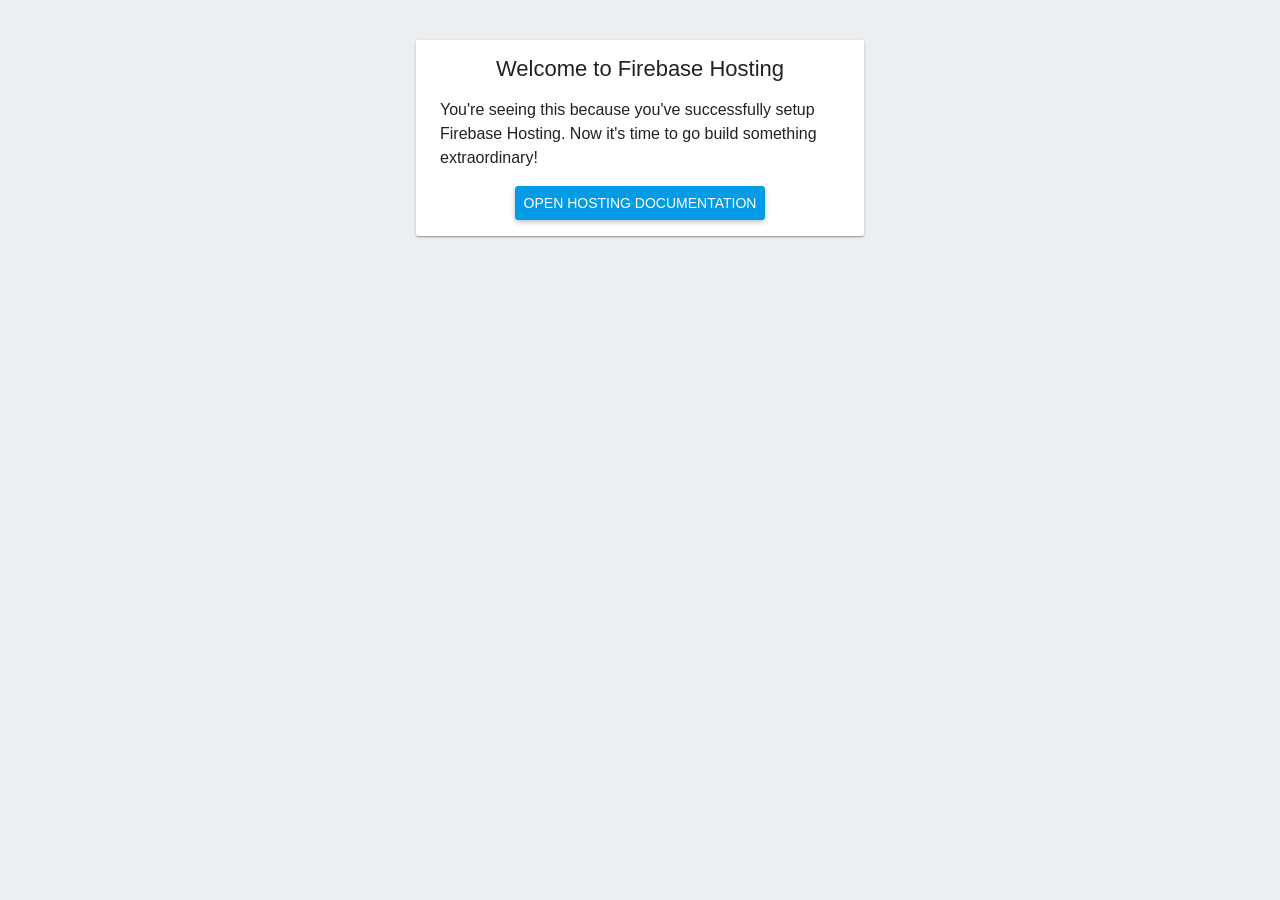
<file: n/index.html>
<!DOCTYPE html>
<html>
  <head>
    <meta charset="utf-8">
    <title>Welcome to Firebase Hosting</title>
    <style media="screen">
      body {
        font-family: Roboto, Arial, sans-serif;
        background: #ECEFF1;
        color: rgba(0,0,0,0.87);
      }

      a {
        color: rgb(3,155,229);
      }

      #message {
        max-width: 400px;
        margin: 40px auto;
        box-shadow: 0 1px 3px 0 rgba(0,0,0,0.2),0 1px 1px 0 rgba(0,0,0,0.14),0 2px 1px -1px rgba(0,0,0,0.12);
        border-radius: 2px;
        background: white;
        padding: 16px 24px;
      }

      #message h1 {
        font-size: 22px;
        font-weight: 500;
        text-align: center;
        margin: 0 0 16px;
      }

      #message p {
        font-weight: 300;
        line-height: 150%;
      }

      #message ul {
        list-style: none;
        margin: 16px 0 0;
        padding: 0;
        text-align: center;
      }

      #message li a {
        display: inline-block;
        padding: 8px;
        text-transform: uppercase;
        text-decoration: none;
        font-weight: 500;
        background: rgb(3,155,229);
        color: white;
        border: 1px solid rgb(3,155,229);
        border-radius: 3px;
        font-size: 14px;
        box-shadow: 0 2px 5px 0 rgba(0,0,0,.26);
      }
    </style>
  </head>
  <body>
    <div id="message">
      <h1>Welcome to Firebase Hosting</h1>
      <p>You're seeing this because you've successfully setup Firebase Hosting. Now it's time to go build something extraordinary!</p>
      <ul>
        <li><a target="_blank" href="https://firebase.google.com/docs/hosting/">Open Hosting Documentation</a></li>
      </ul>
    </div>
  </body>
</html>
</file>
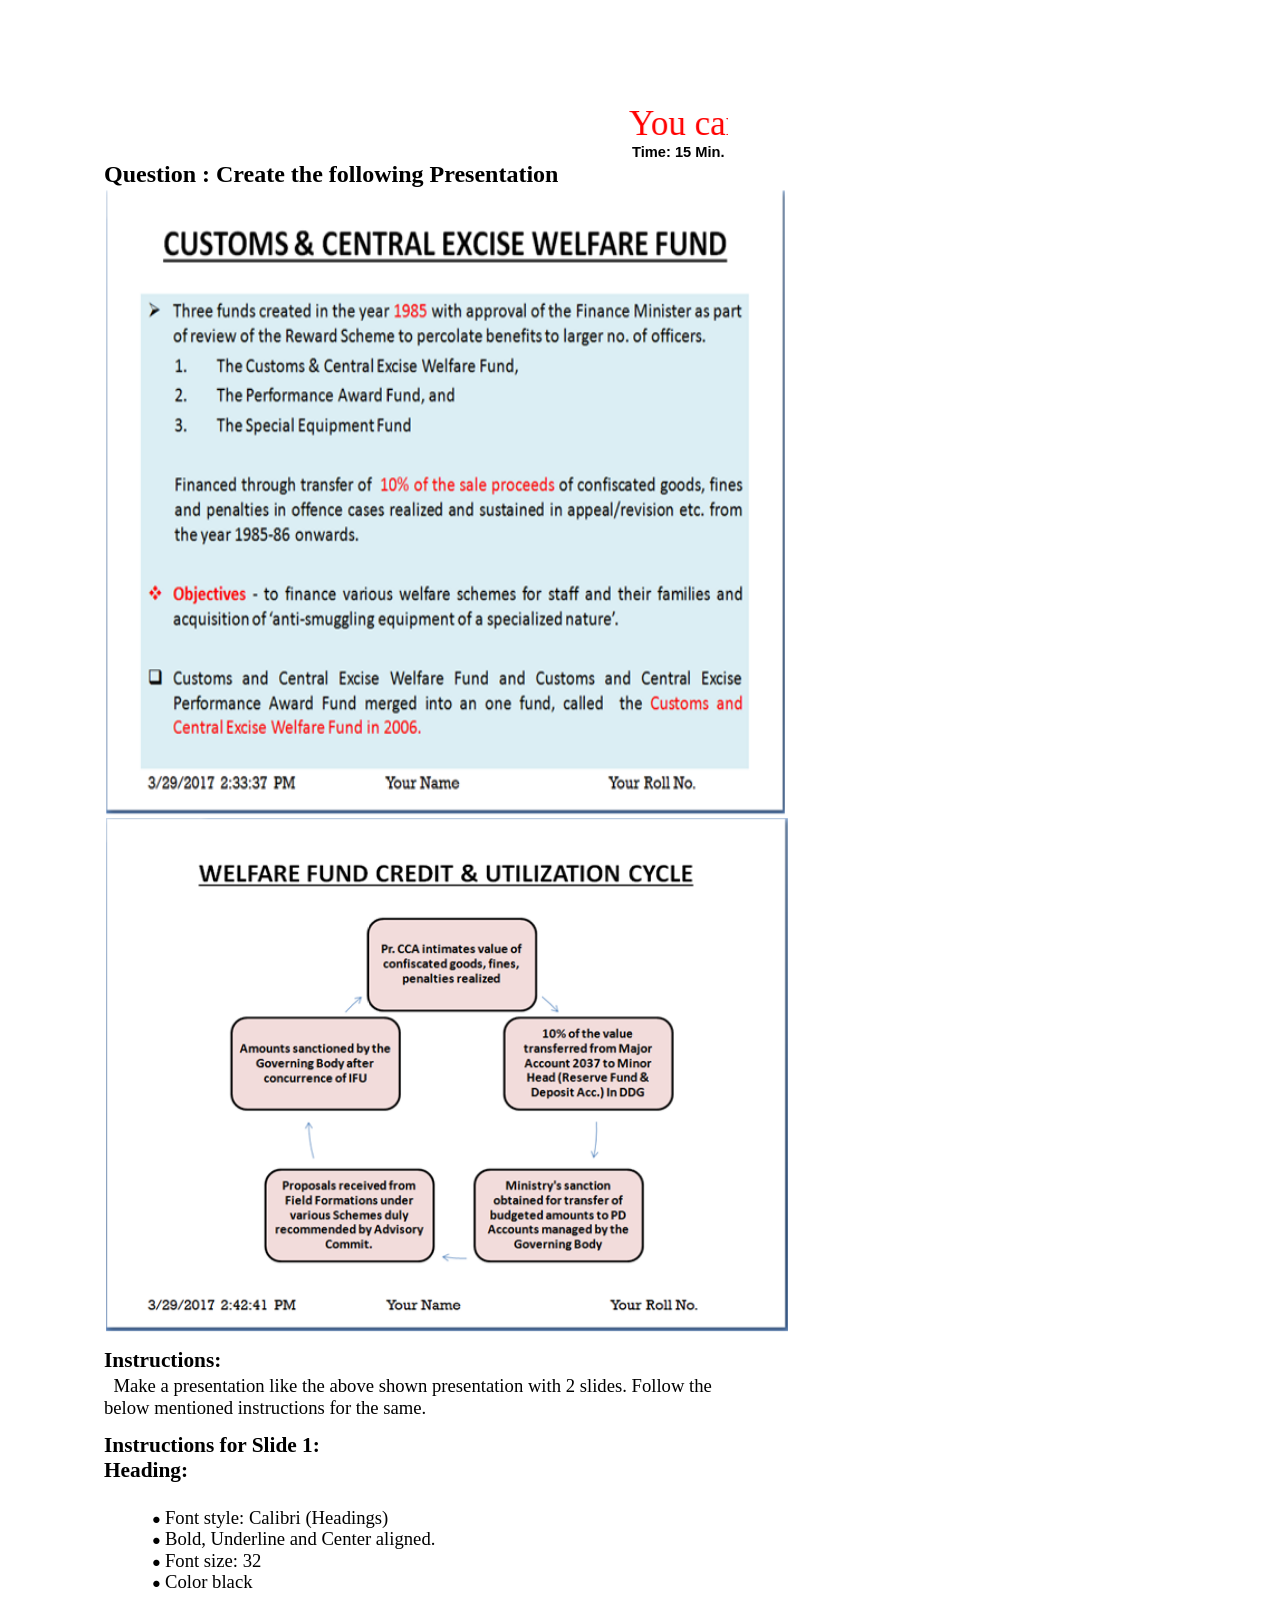
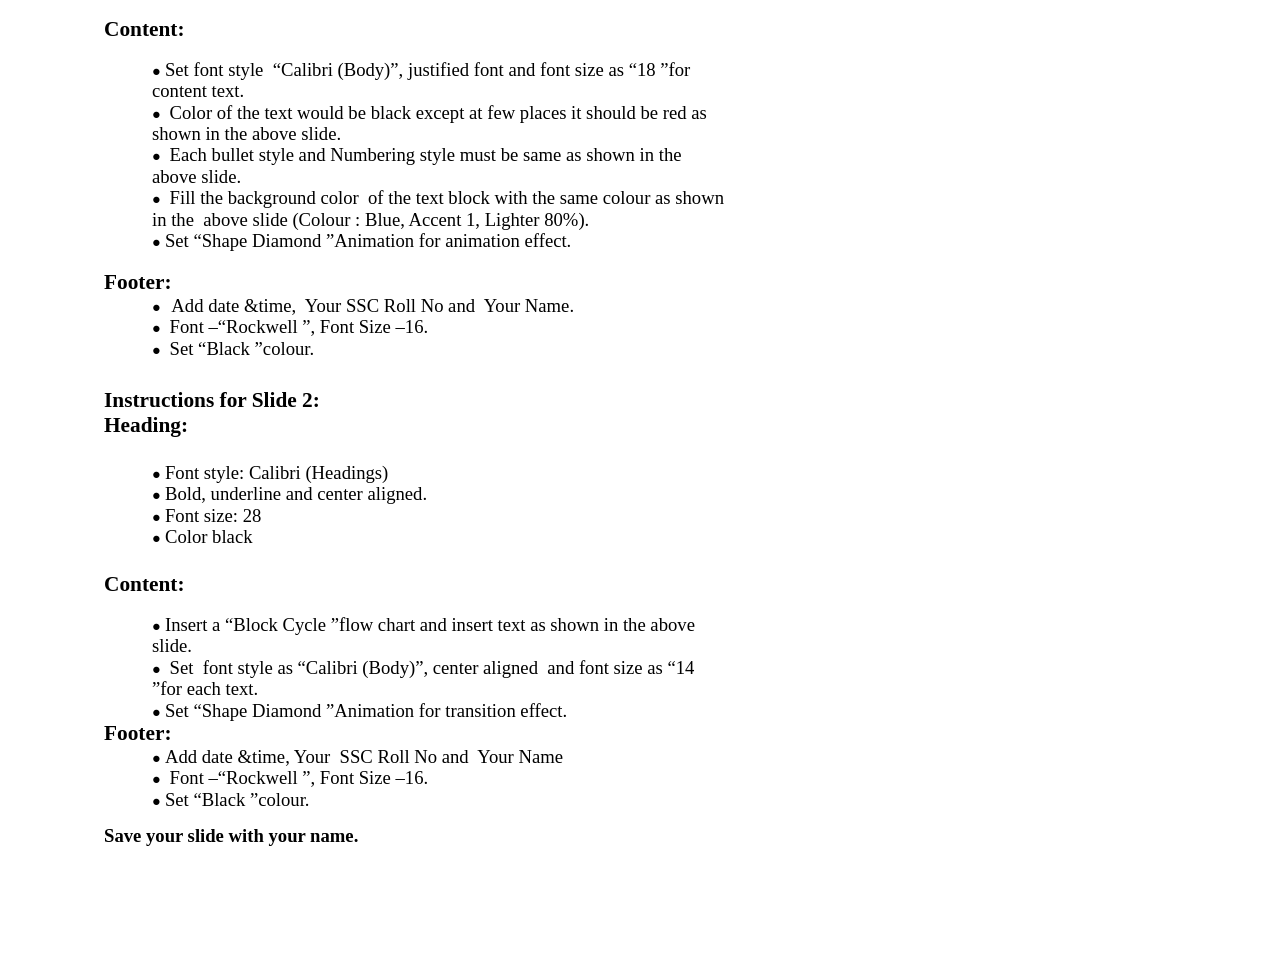
<file:  public/PPTTestQuestion.html>
<html>
    <head>
        <meta content="text/html; charset=UTF-8" http-equiv="content-type">
        <style type="text/css">
            .lst-kix_wdsiclanhl7p-8>li:before {
                content: "\0025a0  "
            }

            ul.lst-kix_piovr1x9tbcm-3 {
                list-style-type: none
            }

            ul.lst-kix_xjuk8kcfoddd-1 {
                list-style-type: none
            }

            ul.lst-kix_piovr1x9tbcm-4 {
                list-style-type: none
            }

            ul.lst-kix_xjuk8kcfoddd-0 {
                list-style-type: none
            }

            ul.lst-kix_piovr1x9tbcm-1 {
                list-style-type: none
            }

            ul.lst-kix_piovr1x9tbcm-2 {
                list-style-type: none
            }

            .lst-kix_wdsiclanhl7p-6>li:before {
                content: "\0025cf  "
            }

            ul.lst-kix_piovr1x9tbcm-7 {
                list-style-type: none
            }

            .lst-kix_uh1v20kgxku1-2>li {
                counter-increment: lst-ctn-kix_uh1v20kgxku1-2
            }

            ul.lst-kix_xjuk8kcfoddd-5 {
                list-style-type: none
            }

            ul.lst-kix_piovr1x9tbcm-8 {
                list-style-type: none
            }

            ul.lst-kix_xjuk8kcfoddd-4 {
                list-style-type: none
            }

            .lst-kix_wdsiclanhl7p-7>li:before {
                content: "\0025cb  "
            }

            ul.lst-kix_piovr1x9tbcm-5 {
                list-style-type: none
            }

            ul.lst-kix_xjuk8kcfoddd-3 {
                list-style-type: none
            }

            ul.lst-kix_piovr1x9tbcm-6 {
                list-style-type: none
            }

            ul.lst-kix_xjuk8kcfoddd-2 {
                list-style-type: none
            }

            .lst-kix_wdsiclanhl7p-4>li:before {
                content: "\0025cb  "
            }

            ol.lst-kix_uh1v20kgxku1-0.start {
                counter-reset: lst-ctn-kix_uh1v20kgxku1-0 0
            }

            ul.lst-kix_xjuk8kcfoddd-8 {
                list-style-type: none
            }

            ul.lst-kix_xjuk8kcfoddd-7 {
                list-style-type: none
            }

            ul.lst-kix_xjuk8kcfoddd-6 {
                list-style-type: none
            }

            ul.lst-kix_piovr1x9tbcm-0 {
                list-style-type: none
            }

            .lst-kix_wdsiclanhl7p-5>li:before {
                content: "\0025a0  "
            }

            .lst-kix_uh1v20kgxku1-3>li {
                counter-increment: lst-ctn-kix_uh1v20kgxku1-3
            }

            .lst-kix_piovr1x9tbcm-3>li:before {
                content: "\0025cf  "
            }

            .lst-kix_piovr1x9tbcm-2>li:before {
                content: "\0025a0  "
            }

            .lst-kix_piovr1x9tbcm-4>li:before {
                content: "\0025cb  "
            }

            .lst-kix_7polgowv06gg-0>li:before {
                content: "\0025cf  "
            }

            .lst-kix_7polgowv06gg-3>li:before {
                content: "\0025cf  "
            }

            .lst-kix_piovr1x9tbcm-0>li:before {
                content: "\0025cf  "
            }

            .lst-kix_piovr1x9tbcm-8>li:before {
                content: "\0025a0  "
            }

            ol.lst-kix_uh1v20kgxku1-3.start {
                counter-reset: lst-ctn-kix_uh1v20kgxku1-3 0
            }

            .lst-kix_7polgowv06gg-1>li:before {
                content: "\0025cb  "
            }

            .lst-kix_piovr1x9tbcm-1>li:before {
                content: "\0025cb  "
            }

            .lst-kix_7polgowv06gg-2>li:before {
                content: "\0025a0  "
            }

            .lst-kix_piovr1x9tbcm-7>li:before {
                content: "\0025cb  "
            }

            ol.lst-kix_uh1v20kgxku1-6.start {
                counter-reset: lst-ctn-kix_uh1v20kgxku1-6 0
            }

            .lst-kix_piovr1x9tbcm-6>li:before {
                content: "\0025cf  "
            }

            .lst-kix_piovr1x9tbcm-5>li:before {
                content: "\0025a0  "
            }

            .lst-kix_sjidylf4uq2d-1>li:before {
                content: "\0025cb  "
            }

            .lst-kix_sjidylf4uq2d-2>li:before {
                content: "\0025a0  "
            }

            .lst-kix_sjidylf4uq2d-5>li:before {
                content: "\0025a0  "
            }

            .lst-kix_sjidylf4uq2d-3>li:before {
                content: "\0025cf  "
            }

            .lst-kix_sjidylf4uq2d-4>li:before {
                content: "\0025cb  "
            }

            .lst-kix_7polgowv06gg-7>li:before {
                content: "\0025cb  "
            }

            ol.lst-kix_uh1v20kgxku1-3 {
                list-style-type: none
            }

            ol.lst-kix_uh1v20kgxku1-2 {
                list-style-type: none
            }

            ol.lst-kix_uh1v20kgxku1-5 {
                list-style-type: none
            }

            ol.lst-kix_uh1v20kgxku1-4 {
                list-style-type: none
            }

            ol.lst-kix_uh1v20kgxku1-5.start {
                counter-reset: lst-ctn-kix_uh1v20kgxku1-5 0
            }

            ul.lst-kix_sjidylf4uq2d-8 {
                list-style-type: none
            }

            .lst-kix_7polgowv06gg-4>li:before {
                content: "\0025cb  "
            }

            .lst-kix_7polgowv06gg-8>li:before {
                content: "\0025a0  "
            }

            ol.lst-kix_uh1v20kgxku1-1 {
                list-style-type: none
            }

            ol.lst-kix_uh1v20kgxku1-0 {
                list-style-type: none
            }

            ul.lst-kix_sjidylf4uq2d-6 {
                list-style-type: none
            }

            ul.lst-kix_sjidylf4uq2d-7 {
                list-style-type: none
            }

            ul.lst-kix_sjidylf4uq2d-4 {
                list-style-type: none
            }

            ul.lst-kix_sjidylf4uq2d-5 {
                list-style-type: none
            }

            ul.lst-kix_sjidylf4uq2d-2 {
                list-style-type: none
            }

            .lst-kix_7polgowv06gg-5>li:before {
                content: "\0025a0  "
            }

            ul.lst-kix_sjidylf4uq2d-3 {
                list-style-type: none
            }

            .lst-kix_sjidylf4uq2d-0>li:before {
                content: "\0025cf  "
            }

            ul.lst-kix_sjidylf4uq2d-0 {
                list-style-type: none
            }

            .lst-kix_7polgowv06gg-6>li:before {
                content: "\0025cf  "
            }

            ul.lst-kix_sjidylf4uq2d-1 {
                list-style-type: none
            }

            .lst-kix_uh1v20kgxku1-4>li {
                counter-increment: lst-ctn-kix_uh1v20kgxku1-4
            }

            .lst-kix_uh1v20kgxku1-1>li {
                counter-increment: lst-ctn-kix_uh1v20kgxku1-1
            }

            .lst-kix_uh1v20kgxku1-7>li {
                counter-increment: lst-ctn-kix_uh1v20kgxku1-7
            }

            ol.lst-kix_uh1v20kgxku1-4.start {
                counter-reset: lst-ctn-kix_uh1v20kgxku1-4 0
            }

            .lst-kix_wdsiclanhl7p-0>li:before {
                content: "\0025cf  "
            }

            .lst-kix_wdsiclanhl7p-2>li:before {
                content: "\0025a0  "
            }

            .lst-kix_wdsiclanhl7p-3>li:before {
                content: "\0025cf  "
            }

            .lst-kix_sjidylf4uq2d-6>li:before {
                content: "\0025cf  "
            }

            .lst-kix_sjidylf4uq2d-7>li:before {
                content: "\0025cb  "
            }

            .lst-kix_wdsiclanhl7p-1>li:before {
                content: "\0025cb  "
            }

            .lst-kix_sjidylf4uq2d-8>li:before {
                content: "\0025a0  "
            }

            ol.lst-kix_uh1v20kgxku1-7.start {
                counter-reset: lst-ctn-kix_uh1v20kgxku1-7 0
            }

            ul.lst-kix_7polgowv06gg-1 {
                list-style-type: none
            }

            ul.lst-kix_7polgowv06gg-0 {
                list-style-type: none
            }

            ul.lst-kix_7polgowv06gg-3 {
                list-style-type: none
            }

            ul.lst-kix_7polgowv06gg-2 {
                list-style-type: none
            }

            ul.lst-kix_7polgowv06gg-5 {
                list-style-type: none
            }

            ul.lst-kix_7polgowv06gg-4 {
                list-style-type: none
            }

            ul.lst-kix_7polgowv06gg-7 {
                list-style-type: none
            }

            ul.lst-kix_7polgowv06gg-6 {
                list-style-type: none
            }

            ul.lst-kix_7polgowv06gg-8 {
                list-style-type: none
            }

            .lst-kix_xjuk8kcfoddd-0>li:before {
                content: "\0025cf  "
            }

            .lst-kix_xjuk8kcfoddd-1>li:before {
                content: "\0025cb  "
            }

            .lst-kix_xjuk8kcfoddd-4>li:before {
                content: "\0025cb  "
            }

            ol.lst-kix_uh1v20kgxku1-7 {
                list-style-type: none
            }

            ol.lst-kix_uh1v20kgxku1-6 {
                list-style-type: none
            }

            .lst-kix_xjuk8kcfoddd-2>li:before {
                content: "\0025a0  "
            }

            .lst-kix_xjuk8kcfoddd-3>li:before {
                content: "\0025cf  "
            }

            ol.lst-kix_uh1v20kgxku1-8 {
                list-style-type: none
            }

            .lst-kix_xjuk8kcfoddd-8>li:before {
                content: "\0025a0  "
            }

            .lst-kix_xjuk8kcfoddd-5>li:before {
                content: "\0025a0  "
            }

            .lst-kix_xjuk8kcfoddd-6>li:before {
                content: "\0025cf  "
            }

            .lst-kix_xjuk8kcfoddd-7>li:before {
                content: "\0025cb  "
            }

            .lst-kix_uh1v20kgxku1-8>li {
                counter-increment: lst-ctn-kix_uh1v20kgxku1-8
            }

            .lst-kix_uh1v20kgxku1-5>li {
                counter-increment: lst-ctn-kix_uh1v20kgxku1-5
            }

            ol.lst-kix_uh1v20kgxku1-2.start {
                counter-reset: lst-ctn-kix_uh1v20kgxku1-2 0
            }

            ul.lst-kix_wdsiclanhl7p-6 {
                list-style-type: none
            }

            ul.lst-kix_wdsiclanhl7p-5 {
                list-style-type: none
            }

            .lst-kix_uh1v20kgxku1-0>li {
                counter-increment: lst-ctn-kix_uh1v20kgxku1-0
            }

            ul.lst-kix_wdsiclanhl7p-4 {
                list-style-type: none
            }

            ul.lst-kix_wdsiclanhl7p-3 {
                list-style-type: none
            }

            .lst-kix_uh1v20kgxku1-6>li {
                counter-increment: lst-ctn-kix_uh1v20kgxku1-6
            }

            ul.lst-kix_wdsiclanhl7p-8 {
                list-style-type: none
            }

            ul.lst-kix_wdsiclanhl7p-7 {
                list-style-type: none
            }

            ul.lst-kix_wdsiclanhl7p-2 {
                list-style-type: none
            }

            ul.lst-kix_wdsiclanhl7p-1 {
                list-style-type: none
            }

            ul.lst-kix_wdsiclanhl7p-0 {
                list-style-type: none
            }

            ol.lst-kix_uh1v20kgxku1-1.start {
                counter-reset: lst-ctn-kix_uh1v20kgxku1-1 0
            }

            .lst-kix_uh1v20kgxku1-6>li:before {
                content: "" counter(lst-ctn-kix_uh1v20kgxku1-6,decimal) ". "
            }

            .lst-kix_uh1v20kgxku1-8>li:before {
                content: "" counter(lst-ctn-kix_uh1v20kgxku1-8,lower-roman) ". "
            }

            .lst-kix_l62nipbptpet-8>li:before {
                content: "\0025a0  "
            }

            .lst-kix_uh1v20kgxku1-5>li:before {
                content: "" counter(lst-ctn-kix_uh1v20kgxku1-5,lower-roman) ". "
            }

            .lst-kix_l62nipbptpet-6>li:before {
                content: "\0025cf  "
            }

            .lst-kix_l62nipbptpet-5>li:before {
                content: "\0025a0  "
            }

            .lst-kix_l62nipbptpet-7>li:before {
                content: "\0025cb  "
            }

            .lst-kix_uh1v20kgxku1-7>li:before {
                content: "" counter(lst-ctn-kix_uh1v20kgxku1-7,lower-latin) ". "
            }

            ol.lst-kix_uh1v20kgxku1-8.start {
                counter-reset: lst-ctn-kix_uh1v20kgxku1-8 0
            }

            ul.lst-kix_l62nipbptpet-0 {
                list-style-type: none
            }

            .lst-kix_l62nipbptpet-2>li:before {
                content: "\0025a0  "
            }

            .lst-kix_l62nipbptpet-1>li:before {
                content: "\0025cb  "
            }

            ul.lst-kix_l62nipbptpet-2 {
                list-style-type: none
            }

            .lst-kix_l62nipbptpet-3>li:before {
                content: "\0025cf  "
            }

            ul.lst-kix_l62nipbptpet-1 {
                list-style-type: none
            }

            .lst-kix_uh1v20kgxku1-0>li:before {
                content: "" counter(lst-ctn-kix_uh1v20kgxku1-0,decimal) ". "
            }

            .lst-kix_l62nipbptpet-0>li:before {
                content: "\0025cf  "
            }

            .lst-kix_l62nipbptpet-4>li:before {
                content: "\0025cb  "
            }

            .lst-kix_uh1v20kgxku1-1>li:before {
                content: "" counter(lst-ctn-kix_uh1v20kgxku1-1,lower-latin) ". "
            }

            ul.lst-kix_l62nipbptpet-8 {
                list-style-type: none
            }

            ul.lst-kix_l62nipbptpet-7 {
                list-style-type: none
            }

            .lst-kix_uh1v20kgxku1-2>li:before {
                content: "" counter(lst-ctn-kix_uh1v20kgxku1-2,lower-roman) ". "
            }

            .lst-kix_uh1v20kgxku1-4>li:before {
                content: "" counter(lst-ctn-kix_uh1v20kgxku1-4,lower-latin) ". "
            }

            ul.lst-kix_l62nipbptpet-4 {
                list-style-type: none
            }

            ul.lst-kix_l62nipbptpet-3 {
                list-style-type: none
            }

            ul.lst-kix_l62nipbptpet-6 {
                list-style-type: none
            }

            ul.lst-kix_l62nipbptpet-5 {
                list-style-type: none
            }

            .lst-kix_uh1v20kgxku1-3>li:before {
                content: "" counter(lst-ctn-kix_uh1v20kgxku1-3,decimal) ". "
            }

            ol {
                margin: 0;
                padding: 0
            }

            table td,table th {
                padding: 0
            }

            .c10 {
                color: #000000;
                font-weight: 400;
                text-decoration: none;
                vertical-align: baseline;
                font-size: 12pt;
                font-family: "Times New Roman";
                font-style: normal
            }

            .c2 {
                color: #000000;
                font-weight: 400;
                text-decoration: none;
                vertical-align: baseline;
                font-size: 14pt;
                font-family: "Times New Roman";
                font-style: normal
            }

            .c9 {
                color: #000000;
                font-weight: 400;
                text-decoration: none;
                vertical-align: baseline;
                font-size: 11pt;
                font-family: "Arial";
                font-style: normal
            }

            .c3 {
                color: #000000;
                font-weight: 700;
                text-decoration: none;
                vertical-align: baseline;
                font-size: 16pt;
                font-family: "Times New Roman";
                font-style: normal
            }

            .c0 {
                padding-top: 0pt;
                padding-bottom: 0pt;
                line-height: 1.15;
                orphans: 2;
                widows: 2;
                text-align: left
            }

            .c8 {
                color: #000000;
                text-decoration: none;
                vertical-align: baseline;
                font-size: 14pt;
                font-family: "Times New Roman";
                font-style: normal
            }

            .c7 {
                color: #000000;
                text-decoration: none;
                vertical-align: baseline;
                font-size: 18pt;
                font-family: "Times New Roman";
                font-style: normal
            }

            .c14 {
                font-size: 7pt;
                font-family: "Times New Roman";
                font-weight: 400
            }

            .c13 {
                background-color: #ffffff;
                max-width: 468pt;
                padding: 72pt 72pt 72pt 72pt
            }

            .c15 {
                margin-left: 360pt;
                text-indent: 36pt
            }

            .c11 {
                font-size: 18pt;
                font-family: "Times New Roman"
            }

            .c6 {
                padding: 0;
                margin: 0
            }

            .c5 {
                margin-left: 36pt;
                padding-left: 0pt
            }

            .c12 {
                font-size: 16pt;
                font-family: "Times New Roman"
            }

            .c4 {
                font-weight: 700
            }

            .c1 {
                height: 11pt
            }

            .title {
                padding-top: 0pt;
                color: #000000;
                font-size: 26pt;
                padding-bottom: 3pt;
                font-family: "Arial";
                line-height: 1.15;
                page-break-after: avoid;
                orphans: 2;
                widows: 2;
                text-align: left
            }

            .subtitle {
                padding-top: 0pt;
                color: #666666;
                font-size: 15pt;
                padding-bottom: 16pt;
                font-family: "Arial";
                line-height: 1.15;
                page-break-after: avoid;
                orphans: 2;
                widows: 2;
                text-align: left
            }

            li {
                color: #000000;
                font-size: 11pt;
                font-family: "Arial"
            }

            p {
                margin: 0;
                color: #000000;
                font-size: 11pt;
                font-family: "Arial"
            }

            h1 {
                padding-top: 20pt;
                color: #000000;
                font-size: 20pt;
                padding-bottom: 6pt;
                font-family: "Arial";
                line-height: 1.15;
                page-break-after: avoid;
                orphans: 2;
                widows: 2;
                text-align: left
            }

            h2 {
                padding-top: 18pt;
                color: #000000;
                font-size: 16pt;
                padding-bottom: 6pt;
                font-family: "Arial";
                line-height: 1.15;
                page-break-after: avoid;
                orphans: 2;
                widows: 2;
                text-align: left
            }

            h3 {
                padding-top: 16pt;
                color: #434343;
                font-size: 14pt;
                padding-bottom: 4pt;
                font-family: "Arial";
                line-height: 1.15;
                page-break-after: avoid;
                orphans: 2;
                widows: 2;
                text-align: left
            }

            h4 {
                padding-top: 14pt;
                color: #666666;
                font-size: 12pt;
                padding-bottom: 4pt;
                font-family: "Arial";
                line-height: 1.15;
                page-break-after: avoid;
                orphans: 2;
                widows: 2;
                text-align: left
            }

            h5 {
                padding-top: 12pt;
                color: #666666;
                font-size: 11pt;
                padding-bottom: 4pt;
                font-family: "Arial";
                line-height: 1.15;
                page-break-after: avoid;
                orphans: 2;
                widows: 2;
                text-align: left
            }

            h6 {
                padding-top: 12pt;
                color: #666666;
                font-size: 11pt;
                padding-bottom: 4pt;
                font-family: "Arial";
                line-height: 1.15;
                page-break-after: avoid;
                font-style: italic;
                orphans: 2;
                widows: 2;
                text-align: left
            }
        </style>
    </head>
    <body class="c13">
      <marquee style="color:red;font-size:35px">You can submit your responses between 9:00 P.M. to 10:00 P.M. only. </marquee>
        <p class="c0 c15">
            <span class="c4">Time: 15 Min.</span>
        </p>
        <p class="c0">
            <span class="c4 c11">Question : Create the following Presentation</span>
        </p>
        <p class="c0">
            <span style="overflow: hidden; display: inline-block; margin: 0.00px 0.00px; border: 0.00px solid #000000; transform: rotate(0.00rad) translateZ(0px); -webkit-transform: rotate(0.00rad) translateZ(0px); width: 683.23px; height: 627.50px;">
                <img alt="" src="images/image00.png" style="width: 683.23px; height: 627.50px; margin-left: 0.00px; margin-top: 0.00px; transform: rotate(0.00rad) translateZ(0px); -webkit-transform: rotate(0.00rad) translateZ(0px);" title="">
            </span>
        </p>
        <p class="c0">
            <span style="overflow: hidden; display: inline-block; margin: 0.00px 0.00px; border: 0.00px solid #000000; transform: rotate(0.00rad) translateZ(0px); -webkit-transform: rotate(0.00rad) translateZ(0px); width: 685.61px; height: 517.50px;">
                <img alt="" src="images/image01.png" style="width: 685.61px; height: 517.50px; margin-left: 0.00px; margin-top: 0.00px; transform: rotate(0.00rad) translateZ(0px); -webkit-transform: rotate(0.00rad) translateZ(0px);" title="">
            </span>
        </p>
        <p class="c0 c1">
            <span class="c9"></span>
        </p>
        <p class="c0">
            <span class="c3">Instructions:</span>
        </p>
        <p class="c0">
            <span class="c4 c12">&nbsp;</span>
            <span class="c2">Make a presentation like the above shown presentation with 2 slides. Follow the below mentioned instructions for the same.</span>
        </p>
        <p class="c0 c1">
            <span class="c2"></span>
        </p>
        <p class="c0">
            <span class="c3">Instructions for Slide 1:</span>
        </p>
        <p class="c0">
            <span class="c3">Heading:</span>
        </p>
        <p class="c0">
            <span class="c3">&nbsp;</span>
        </p>
        <ul class="c6 lst-kix_wdsiclanhl7p-0 start">
            <li class="c0 c5">
                <span class="c2">Font style: Calibri (Headings)</span>
            </li>
            <li class="c0 c5">
                <span class="c2">Bold, Underline and Center aligned.</span>
            </li>
            <li class="c0 c5">
                <span class="c2">Font size: 32</span>
            </li>
            <li class="c0 c5">
                <span class="c2">Color black</span>
            </li>
        </ul>
        <p class="c0">
            <span class="c3">&nbsp;</span>
        </p>
        <p class="c0">
            <span class="c3">Content:</span>
        </p>
        <p class="c0">
            <span class="c9">&nbsp;</span>
        </p>
        <ul class="c6 lst-kix_sjidylf4uq2d-0 start">
            <li class="c0 c5">
                <span class="c2">Set font style &nbsp;&ldquo;Calibri (Body)&rdquo;, justified font and font size as &ldquo;18 &rdquo;for content text.</span>
            </li>
            <li class="c0 c5">
                <span class="c2">&nbsp;Color of the text would be black except at few places it should be red as shown in the above slide.</span>
            </li>
            <li class="c0 c5">
                <span class="c2">&nbsp;Each bullet style and Numbering style must be same as shown in the above slide.</span>
            </li>
            <li class="c0 c5">
                <span class="c2">&nbsp;Fill the background color &nbsp;of the text block with the same colour as shown in the &nbsp;above slide (Colour : Blue, Accent 1, Lighter 80%).</span>
            </li>
            <li class="c0 c5">
                <span class="c2">Set &ldquo;Shape Diamond &rdquo;Animation for animation effect.</span>
            </li>
        </ul>
        <p class="c0">
            <span class="c10">&nbsp;</span>
        </p>
        <p class="c0">
            <span class="c3">Footer:</span>
        </p>
        <ul class="c6 lst-kix_l62nipbptpet-0 start">
            <li class="c0 c5">
                <span class="c14">&nbsp;</span>
                <span class="c2">Add date &amp;time, &nbsp;Your SSC Roll No and &nbsp;Your Name.</span>
            </li>
            <li class="c0 c5">
                <span class="c2">&nbsp;Font &ndash;&ldquo;Rockwell &rdquo;, Font Size &ndash;16.</span>
            </li>
            <li class="c0 c5">
                <span class="c2">&nbsp;Set &ldquo;Black &rdquo;colour.</span>
            </li>
        </ul>
        <p class="c0 c1">
            <span class="c10"></span>
        </p>
        <p class="c0 c1">
            <span class="c10"></span>
        </p>
        <p class="c0">
            <span class="c3">Instructions for Slide 2:</span>
        </p>
        <p class="c0">
            <span class="c3">Heading:</span>
        </p>
        <p class="c0">
            <span class="c3">&nbsp;</span>
        </p>
        <ul class="c6 lst-kix_7polgowv06gg-0 start">
            <li class="c0 c5">
                <span class="c2">Font style: Calibri (Headings)</span>
            </li>
            <li class="c0 c5">
                <span class="c2">Bold, underline and center aligned.</span>
            </li>
            <li class="c0 c5">
                <span class="c2">Font size: 28</span>
            </li>
            <li class="c0 c5">
                <span class="c2">Color black</span>
            </li>
        </ul>
        <p class="c0">
            <span class="c3">&nbsp;</span>
        </p>
        <p class="c0">
            <span class="c3">Content:</span>
        </p>
        <p class="c0">
            <span class="c9">&nbsp;</span>
        </p>
        <ul class="c6 lst-kix_xjuk8kcfoddd-0 start">
            <li class="c0 c5">
                <span class="c2">Insert a &ldquo;Block Cycle &rdquo;flow chart and insert text as shown in the above slide.</span>
            </li>
            <li class="c0 c5">
                <span class="c2">&nbsp;Set &nbsp;font style as &ldquo;Calibri (Body)&rdquo;, center aligned &nbsp;and font size as &ldquo;14 &rdquo;for each text.</span>
            </li>
            <li class="c0 c5">
                <span class="c2">Set &ldquo;Shape Diamond &rdquo;Animation for transition effect.</span>
            </li>
        </ul>
        <p class="c0">
            <span class="c3">Footer:</span>
        </p>
        <ul class="c6 lst-kix_piovr1x9tbcm-0 start">
            <li class="c0 c5">
                <span class="c2">Add date &amp;time, Your &nbsp;SSC Roll No and &nbsp;Your Name</span>
            </li>
            <li class="c0 c5">
                <span class="c2">&nbsp;Font &ndash;&ldquo;Rockwell &rdquo;, Font Size &ndash;16.</span>
            </li>
            <li class="c0 c5">
                <span class="c2">Set &ldquo;Black &rdquo;colour.</span>
            </li>
        </ul>
        <p class="c0 c1">
            <span class="c10"></span>
        </p>
        <p class="c0">
            <span class="c4 c8">Save your slide with your name.</span>
        </p>
        <p class="c0 c1">
            <span class="c9"></span>
        </p>
    </body>
</html>
</file>
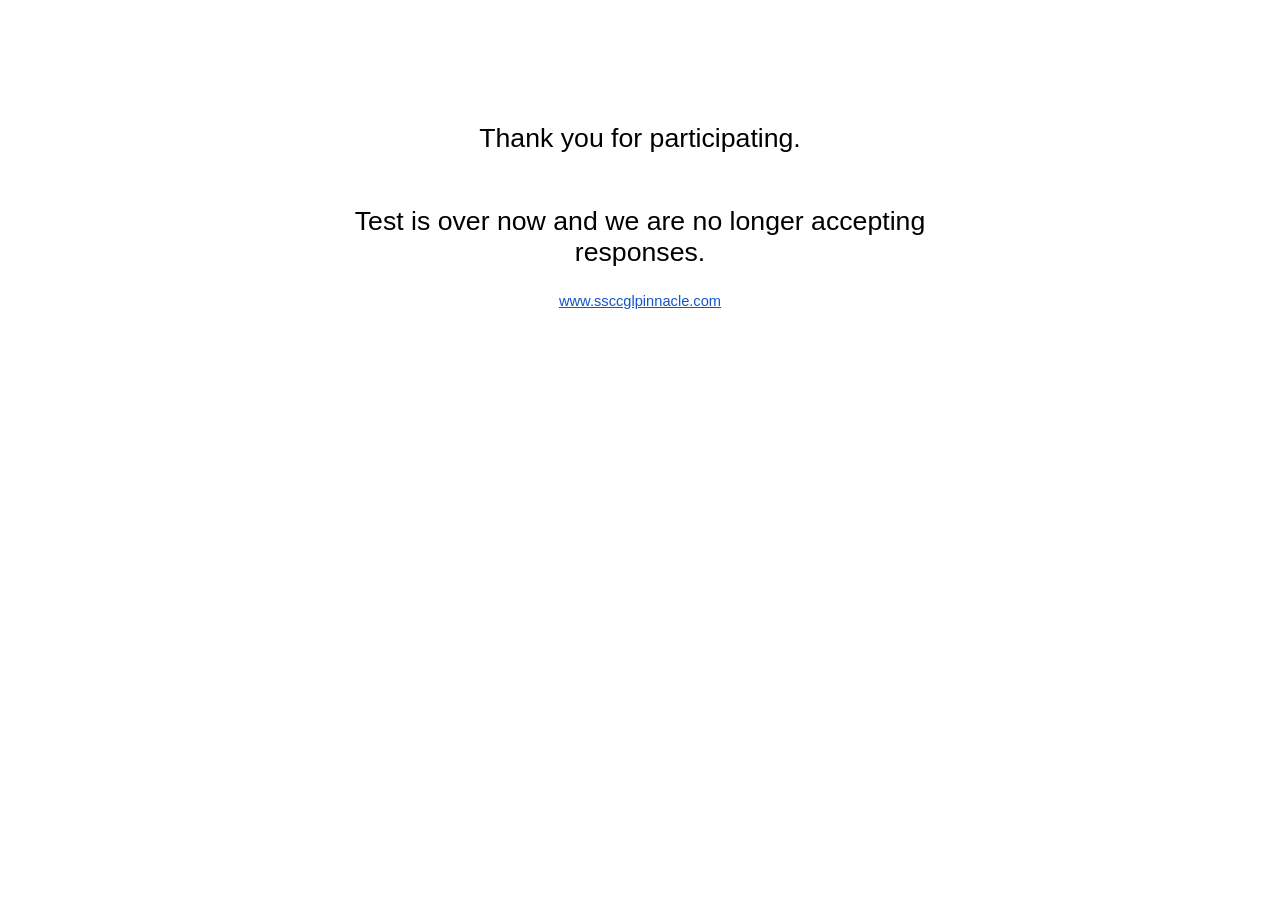
<file:  public/testFinished.html>
<html>
    <head>
        <meta content="text/html; charset=UTF-8" http-equiv="content-type">
        <style type="text/css">
            ol {
                margin: 0;
                padding: 0
            }

            table td,table th {
                padding: 0
            }

            .c1 {
                color: #000000;
                font-weight: 400;
                text-decoration: none;
                vertical-align: baseline;
                font-size: 20pt;
                font-family: "Arial";
                font-style: normal
            }

            .c5 {
                color: #000000;
                font-weight: 400;
                text-decoration: none;
                vertical-align: baseline;
                font-size: 11pt;
                font-family: "Arial";
                font-style: normal
            }

            .c6 {
                padding-top: 0pt;
                padding-bottom: 0pt;
                line-height: 1.15;
                orphans: 2;
                widows: 2;
                text-align: center
            }

            .c0 {
                padding-top: 20pt;
                padding-bottom: 6pt;
                line-height: 1.15;
                page-break-after: avoid;
                text-align: center
            }

            .c3 {
                background-color: #ffffff;
                max-width: 468pt;
                padding: 72pt 72pt 72pt 72pt
            }

            .c2 {
                color: #1155cc;
                text-decoration: underline
            }

            .c4 {
                color: inherit;
                text-decoration: inherit
            }

            .title {
                padding-top: 0pt;
                color: #000000;
                font-size: 26pt;
                padding-bottom: 3pt;
                font-family: "Arial";
                line-height: 1.15;
                page-break-after: avoid;
                orphans: 2;
                widows: 2;
                text-align: left
            }

            .subtitle {
                padding-top: 0pt;
                color: #666666;
                font-size: 15pt;
                padding-bottom: 16pt;
                font-family: "Arial";
                line-height: 1.15;
                page-break-after: avoid;
                orphans: 2;
                widows: 2;
                text-align: left
            }

            li {
                color: #000000;
                font-size: 11pt;
                font-family: "Arial"
            }

            p {
                margin: 0;
                color: #000000;
                font-size: 11pt;
                font-family: "Arial"
            }

            h1 {
                padding-top: 20pt;
                color: #000000;
                font-size: 20pt;
                padding-bottom: 6pt;
                font-family: "Arial";
                line-height: 1.15;
                page-break-after: avoid;
                orphans: 2;
                widows: 2;
                text-align: left
            }

            h2 {
                padding-top: 18pt;
                color: #000000;
                font-size: 16pt;
                padding-bottom: 6pt;
                font-family: "Arial";
                line-height: 1.15;
                page-break-after: avoid;
                orphans: 2;
                widows: 2;
                text-align: left
            }

            h3 {
                padding-top: 16pt;
                color: #434343;
                font-size: 14pt;
                padding-bottom: 4pt;
                font-family: "Arial";
                line-height: 1.15;
                page-break-after: avoid;
                orphans: 2;
                widows: 2;
                text-align: left
            }

            h4 {
                padding-top: 14pt;
                color: #666666;
                font-size: 12pt;
                padding-bottom: 4pt;
                font-family: "Arial";
                line-height: 1.15;
                page-break-after: avoid;
                orphans: 2;
                widows: 2;
                text-align: left
            }

            h5 {
                padding-top: 12pt;
                color: #666666;
                font-size: 11pt;
                padding-bottom: 4pt;
                font-family: "Arial";
                line-height: 1.15;
                page-break-after: avoid;
                orphans: 2;
                widows: 2;
                text-align: left
            }

            h6 {
                padding-top: 12pt;
                color: #666666;
                font-size: 11pt;
                padding-bottom: 4pt;
                font-family: "Arial";
                line-height: 1.15;
                page-break-after: avoid;
                font-style: italic;
                orphans: 2;
                widows: 2;
                text-align: left
            }
        </style>
    </head>
    <body class="c3" style="margin:0 auto">
        <h1 class="c0" id="h.2mcpcjia10re">
            <span class="c1">Thank you for participating. </span>
        </h1>
        <h1 class="c0" id="h.xpedebdx77l7">
            <span class="c1">Test is over now and we are no longer accepting responses.</span>
        </h1>
        <p class="c6">
            <span class="c2">
                <a class="c4" href="http://ssccglpinnacle.com">www.ssccglpinnacle.com</a>
            </span>
        </p>
    </body>
</html>
</file>
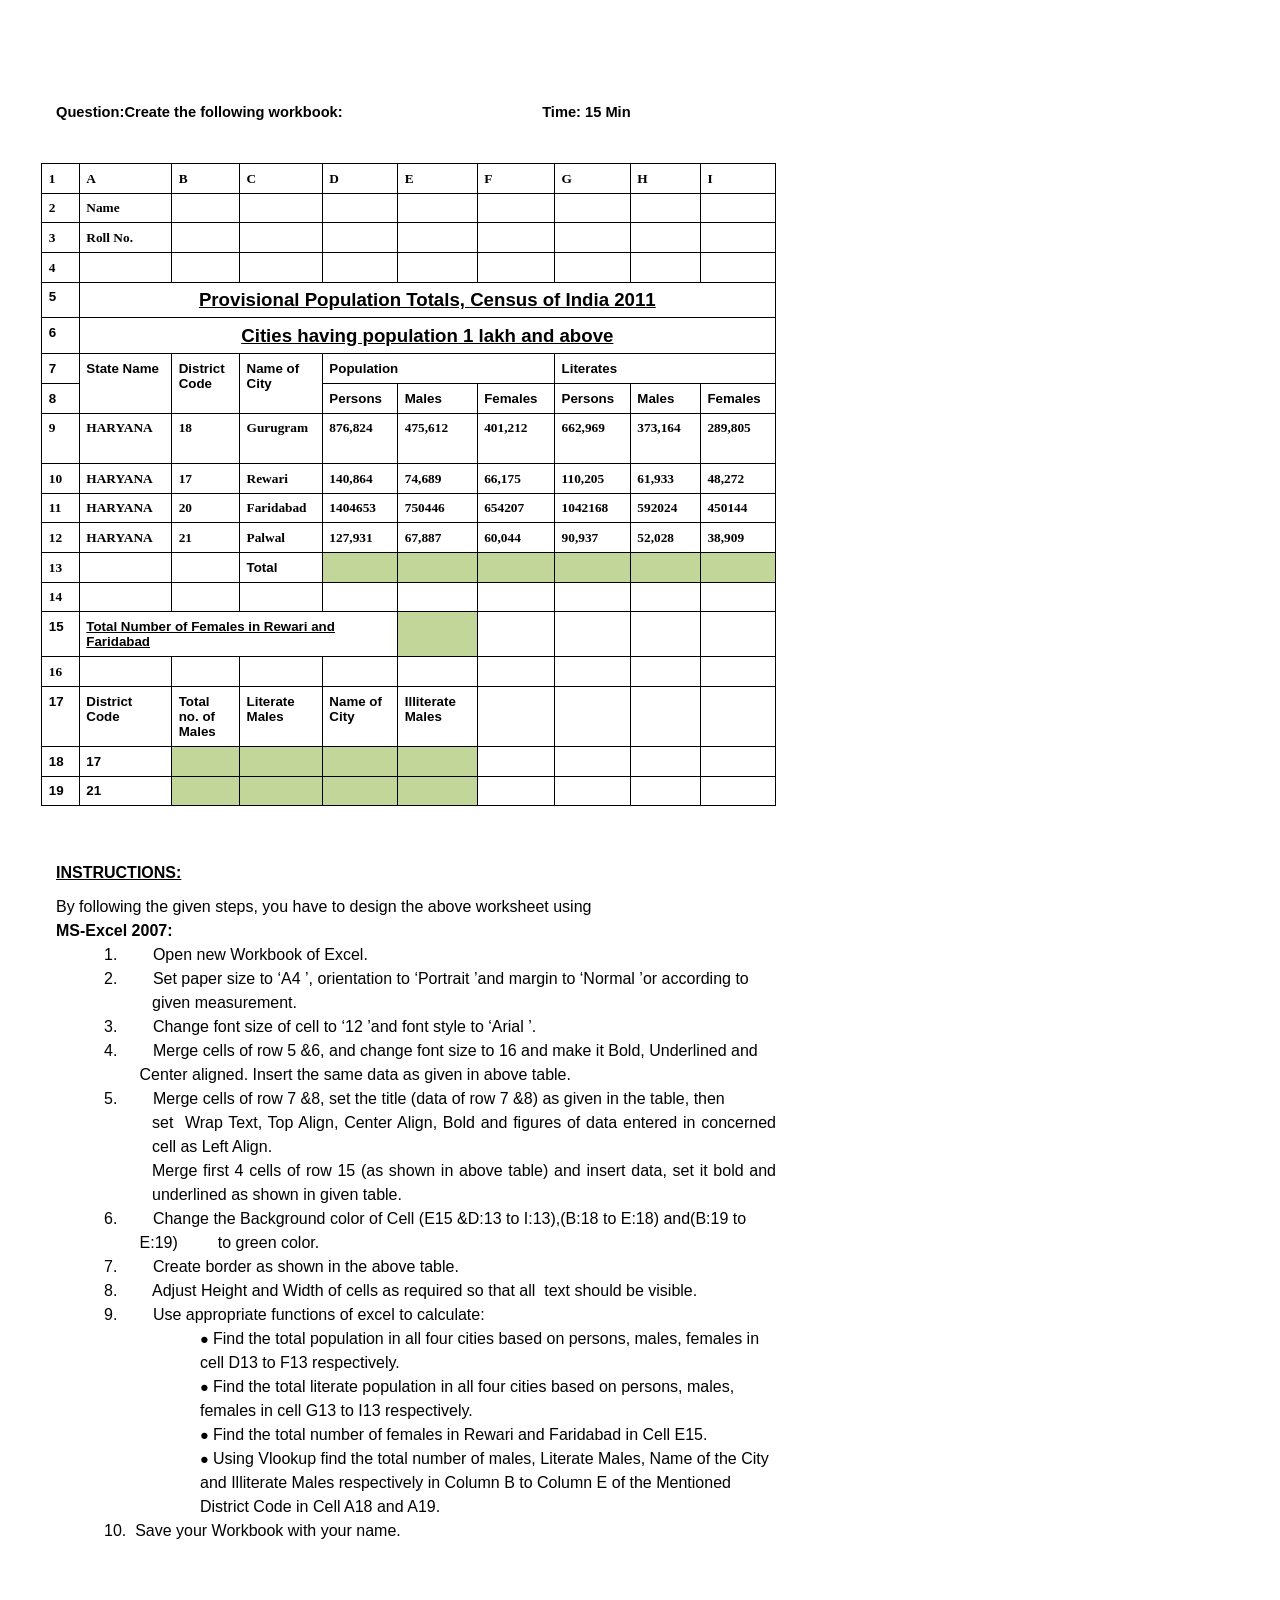
<file:  public/Time15Min.html>
<html>
    <head>
        <meta content="text/html; charset=UTF-8" http-equiv="content-type">
        <style type="text/css">
            @import url('https://themes.googleusercontent.com/fonts/css?kit=m0tazYRimFnV1hoGKbgtnw');.lst-kix_b0hkhhxksxq-5>li:before {
                content: "\0025a0  "
            }

            .lst-kix_b0hkhhxksxq-4>li:before {
                content: "\0025cb  "
            }

            .lst-kix_b0hkhhxksxq-6>li:before {
                content: "\0025cf  "
            }

            .lst-kix_b0hkhhxksxq-3>li:before {
                content: "\0025cf  "
            }

            .lst-kix_b0hkhhxksxq-7>li:before {
                content: "\0025cb  "
            }

            ul.lst-kix_b0hkhhxksxq-0 {
                list-style-type: none
            }

            ul.lst-kix_b0hkhhxksxq-3 {
                list-style-type: none
            }

            ul.lst-kix_b0hkhhxksxq-4 {
                list-style-type: none
            }

            ul.lst-kix_b0hkhhxksxq-1 {
                list-style-type: none
            }

            ul.lst-kix_b0hkhhxksxq-2 {
                list-style-type: none
            }

            ul.lst-kix_b0hkhhxksxq-7 {
                list-style-type: none
            }

            ul.lst-kix_b0hkhhxksxq-8 {
                list-style-type: none
            }

            ul.lst-kix_b0hkhhxksxq-5 {
                list-style-type: none
            }

            ul.lst-kix_b0hkhhxksxq-6 {
                list-style-type: none
            }

            .lst-kix_b0hkhhxksxq-1>li:before {
                content: "\0025cb  "
            }

            .lst-kix_b0hkhhxksxq-0>li:before {
                content: "\0025cf  "
            }

            .lst-kix_b0hkhhxksxq-2>li:before {
                content: "\0025a0  "
            }

            .lst-kix_b0hkhhxksxq-8>li:before {
                content: "\0025a0  "
            }

            ol {
                margin: 0;
                padding: 0
            }

            table td,table th {
                padding: 0
            }

            .c11 {
                border-right-style: solid;
                padding: 5pt 5pt 5pt 5pt;
                border-bottom-color: #000000;
                border-top-width: 1pt;
                border-right-width: 1pt;
                border-left-color: #000000;
                vertical-align: top;
                border-right-color: #000000;
                border-left-width: 1pt;
                border-top-style: solid;
                background-color: #ffffff;
                border-left-style: solid;
                border-bottom-width: 1pt;
                width: 238.5pt;
                border-top-color: #000000;
                border-bottom-style: solid
            }

            .c10 {
                border-right-style: solid;
                padding: 5pt 5pt 5pt 5pt;
                border-bottom-color: #000000;
                border-top-width: 1pt;
                border-right-width: 1pt;
                border-left-color: #000000;
                vertical-align: top;
                border-right-color: #000000;
                border-left-width: 1pt;
                border-top-style: solid;
                background-color: #ffffff;
                border-left-style: solid;
                border-bottom-width: 1pt;
                width: 72.8pt;
                border-top-color: #000000;
                border-bottom-style: solid
            }

            .c50 {
                border-right-style: solid;
                padding: 5pt 5pt 5pt 5pt;
                border-bottom-color: #000000;
                border-top-width: 1pt;
                border-right-width: 0pt;
                border-left-color: #000000;
                vertical-align: top;
                border-right-color: #000000;
                border-left-width: 1pt;
                border-top-style: solid;
                border-left-style: solid;
                border-bottom-width: 1pt;
                width: 49.5pt;
                border-top-color: #000000;
                border-bottom-style: solid
            }

            .c18 {
                border-right-style: solid;
                padding: 5pt 5pt 5pt 5pt;
                border-bottom-color: #000000;
                border-top-width: 1pt;
                border-right-width: 1pt;
                border-left-color: #000000;
                vertical-align: top;
                border-right-color: #000000;
                border-left-width: 1pt;
                border-top-style: solid;
                border-left-style: solid;
                border-bottom-width: 1pt;
                width: 57pt;
                border-top-color: #000000;
                border-bottom-style: solid
            }

            .c0 {
                border-right-style: solid;
                padding: 5pt 5pt 5pt 5pt;
                border-bottom-color: #000000;
                border-top-width: 1pt;
                border-right-width: 1pt;
                border-left-color: #000000;
                vertical-align: top;
                border-right-color: #000000;
                border-left-width: 1pt;
                border-top-style: solid;
                border-left-style: solid;
                border-bottom-width: 1pt;
                width: 54.8pt;
                border-top-color: #000000;
                border-bottom-style: solid
            }

            .c15 {
                border-right-style: solid;
                padding: 5pt 5pt 5pt 5pt;
                border-bottom-color: #000000;
                border-top-width: 1pt;
                border-right-width: 1pt;
                border-left-color: #000000;
                vertical-align: top;
                border-right-color: #000000;
                border-left-width: 1pt;
                border-top-style: solid;
                border-left-style: solid;
                border-bottom-width: 1pt;
                width: 72.8pt;
                border-top-color: #000000;
                border-bottom-style: solid
            }

            .c17 {
                border-right-style: solid;
                padding: 5pt 5pt 5pt 5pt;
                border-bottom-color: #000000;
                border-top-width: 1pt;
                border-right-width: 0pt;
                border-left-color: #000000;
                vertical-align: top;
                border-right-color: #000000;
                border-left-width: 0pt;
                border-top-style: solid;
                border-left-style: solid;
                border-bottom-width: 1pt;
                width: 66pt;
                border-top-color: #000000;
                border-bottom-style: solid
            }

            .c16 {
                border-right-style: solid;
                padding: 5pt 5pt 5pt 5pt;
                border-bottom-color: #000000;
                border-top-width: 1pt;
                border-right-width: 1pt;
                border-left-color: #000000;
                vertical-align: top;
                border-right-color: #000000;
                border-left-width: 0pt;
                border-top-style: solid;
                border-left-style: solid;
                border-bottom-width: 1pt;
                width: 59.2pt;
                border-top-color: #000000;
                border-bottom-style: solid
            }

            .c28 {
                border-right-style: solid;
                padding: 5pt 5pt 5pt 5pt;
                border-bottom-color: #000000;
                border-top-width: 1pt;
                border-right-width: 0pt;
                border-left-color: #000000;
                vertical-align: top;
                border-right-color: #000000;
                border-left-width: 0pt;
                border-top-style: solid;
                border-left-style: solid;
                border-bottom-width: 1pt;
                width: 59.2pt;
                border-top-color: #000000;
                border-bottom-style: solid
            }

            .c20 {
                border-right-style: solid;
                padding: 5pt 5pt 5pt 5pt;
                border-bottom-color: #000000;
                border-top-width: 1pt;
                border-right-width: 1pt;
                border-left-color: #000000;
                vertical-align: top;
                border-right-color: #000000;
                border-left-width: 1pt;
                border-top-style: solid;
                border-left-style: solid;
                border-bottom-width: 1pt;
                width: 56.2pt;
                border-top-color: #000000;
                border-bottom-style: solid
            }

            .c44 {
                border-right-style: solid;
                padding: 5pt 5pt 5pt 5pt;
                border-bottom-color: #000000;
                border-top-width: 1pt;
                border-right-width: 0pt;
                border-left-color: #000000;
                vertical-align: top;
                border-right-color: #000000;
                border-left-width: 0pt;
                border-top-style: solid;
                border-left-style: solid;
                border-bottom-width: 1pt;
                width: 57pt;
                border-top-color: #000000;
                border-bottom-style: solid
            }

            .c24 {
                border-right-style: solid;
                padding: 5pt 5pt 5pt 5pt;
                border-bottom-color: #000000;
                border-top-width: 1pt;
                border-right-width: 1pt;
                border-left-color: #000000;
                vertical-align: top;
                border-right-color: #000000;
                border-left-width: 1pt;
                border-top-style: solid;
                border-left-style: solid;
                border-bottom-width: 1pt;
                width: 532.5pt;
                border-top-color: #000000;
                border-bottom-style: solid
            }

            .c49 {
                border-right-style: solid;
                padding: 5pt 5pt 5pt 5pt;
                border-bottom-color: #000000;
                border-top-width: 1pt;
                border-right-width: 0pt;
                border-left-color: #000000;
                vertical-align: top;
                border-right-color: #000000;
                border-left-width: 1pt;
                border-top-style: solid;
                border-left-style: solid;
                border-bottom-width: 1pt;
                width: 66pt;
                border-top-color: #000000;
                border-bottom-style: solid
            }

            .c23 {
                border-right-style: solid;
                padding: 5pt 5pt 5pt 5pt;
                border-bottom-color: #000000;
                border-top-width: 1pt;
                border-right-width: 1pt;
                border-left-color: #000000;
                vertical-align: top;
                border-right-color: #000000;
                border-left-width: 1pt;
                border-top-style: solid;
                border-left-style: solid;
                border-bottom-width: 1pt;
                width: 59.2pt;
                border-top-color: #000000;
                border-bottom-style: solid
            }

            .c55 {
                border-right-style: solid;
                padding: 5pt 5pt 5pt 5pt;
                border-bottom-color: #000000;
                border-top-width: 1pt;
                border-right-width: 1pt;
                border-left-color: #000000;
                vertical-align: top;
                border-right-color: #000000;
                border-left-width: 1pt;
                border-top-style: solid;
                border-left-style: solid;
                border-bottom-width: 1pt;
                width: 168.8pt;
                border-top-color: #000000;
                border-bottom-style: solid
            }

            .c14 {
                border-right-style: solid;
                padding: 5pt 5pt 5pt 5pt;
                border-bottom-color: #000000;
                border-top-width: 1pt;
                border-right-width: 1pt;
                border-left-color: #000000;
                vertical-align: top;
                border-right-color: #000000;
                border-left-width: 1pt;
                border-top-style: solid;
                border-left-style: solid;
                border-bottom-width: 1pt;
                width: 49.5pt;
                border-top-color: #000000;
                border-bottom-style: solid
            }

            .c29 {
                border-right-style: solid;
                padding: 5pt 5pt 5pt 5pt;
                border-bottom-color: #000000;
                border-top-width: 1pt;
                border-right-width: 1pt;
                border-left-color: #000000;
                vertical-align: top;
                border-right-color: #000000;
                border-left-width: 1pt;
                border-top-style: solid;
                border-left-style: solid;
                border-bottom-width: 1pt;
                width: 66pt;
                border-top-color: #000000;
                border-bottom-style: solid
            }

            .c40 {
                border-right-style: solid;
                padding: 5pt 5pt 5pt 5pt;
                border-bottom-color: #000000;
                border-top-width: 1pt;
                border-right-width: 1pt;
                border-left-color: #000000;
                vertical-align: top;
                border-right-color: #000000;
                border-left-width: 1pt;
                border-top-style: solid;
                border-left-style: solid;
                border-bottom-width: 1pt;
                width: 181.5pt;
                border-top-color: #000000;
                border-bottom-style: solid
            }

            .c56 {
                border-right-style: solid;
                padding: 5pt 5pt 5pt 5pt;
                border-bottom-color: #000000;
                border-top-width: 1pt;
                border-right-width: 0pt;
                border-left-color: #000000;
                vertical-align: top;
                border-right-color: #000000;
                border-left-width: 1pt;
                border-top-style: solid;
                border-left-style: solid;
                border-bottom-width: 1pt;
                width: 57pt;
                border-top-color: #000000;
                border-bottom-style: solid
            }

            .c41 {
                border-right-style: solid;
                padding: 5pt 5pt 5pt 5pt;
                border-bottom-color: #000000;
                border-top-width: 1pt;
                border-right-width: 1pt;
                border-left-color: #000000;
                vertical-align: top;
                border-right-color: #000000;
                border-left-width: 1pt;
                border-top-style: solid;
                border-left-style: solid;
                border-bottom-width: 1pt;
                width: 60pt;
                border-top-color: #000000;
                border-bottom-style: solid
            }

            .c1 {
                border-right-style: solid;
                padding: 5pt 5pt 5pt 5pt;
                border-bottom-color: #000000;
                border-top-width: 1pt;
                border-right-width: 1pt;
                border-left-color: #000000;
                vertical-align: top;
                border-right-color: #000000;
                border-left-width: 1pt;
                border-top-style: solid;
                border-left-style: solid;
                border-bottom-width: 1pt;
                width: 27.8pt;
                border-top-color: #000000;
                border-bottom-style: solid
            }

            .c35 {
                border-right-style: solid;
                padding: 5pt 5pt 5pt 5pt;
                border-bottom-color: #000000;
                border-top-width: 1pt;
                border-right-width: 1pt;
                border-left-color: #000000;
                vertical-align: top;
                border-right-color: #000000;
                border-left-width: 0pt;
                border-top-style: solid;
                border-left-style: solid;
                border-bottom-width: 1pt;
                width: 54.8pt;
                border-top-color: #000000;
                border-bottom-style: solid
            }

            .c54 {
                border-right-style: solid;
                padding: 5pt 5pt 5pt 5pt;
                border-bottom-color: #000000;
                border-top-width: 1pt;
                border-right-width: 1pt;
                border-left-color: #000000;
                vertical-align: top;
                border-right-color: #000000;
                border-left-width: 0pt;
                border-top-style: solid;
                border-left-style: solid;
                border-bottom-width: 1pt;
                width: 56.2pt;
                border-top-color: #000000;
                border-bottom-style: solid
            }

            .c25 {
                border-right-style: solid;
                padding: 5pt 5pt 5pt 5pt;
                border-bottom-color: #000000;
                border-top-width: 1pt;
                border-right-width: 0pt;
                border-left-color: #000000;
                vertical-align: top;
                border-right-color: #000000;
                border-left-width: 0pt;
                border-top-style: solid;
                border-left-style: solid;
                border-bottom-width: 1pt;
                width: 60pt;
                border-top-color: #000000;
                border-bottom-style: solid
            }

            .c13 {
                border-right-style: solid;
                padding: 5pt 5pt 5pt 5pt;
                border-bottom-color: #000000;
                border-top-width: 1pt;
                border-right-width: 0pt;
                border-left-color: #000000;
                vertical-align: top;
                border-right-color: #000000;
                border-left-width: 0pt;
                border-top-style: solid;
                border-left-style: solid;
                border-bottom-width: 1pt;
                width: 56.2pt;
                border-top-color: #000000;
                border-bottom-style: solid
            }

            .c2 {
                margin-left: 36pt;
                padding-top: 0pt;
                padding-bottom: 0pt;
                line-height: 1.5;
                orphans: 2;
                widows: 2;
                text-align: justify
            }

            .c37 {
                margin-left: 72pt;
                padding-top: 0pt;
                padding-bottom: 0pt;
                line-height: 1.5;
                orphans: 2;
                widows: 2;
                text-align: justify
            }

            .c31 {
                padding-top: 0pt;
                padding-bottom: 0pt;
                line-height: 1.5;
                orphans: 2;
                widows: 2;
                text-align: left
            }

            .c30 {
                padding-top: 0pt;
                padding-bottom: 10pt;
                line-height: 1.15;
                orphans: 2;
                widows: 2;
                text-align: left
            }

            .c33 {
                color: #000000;
                text-decoration: underline;
                vertical-align: baseline;
                font-size: 12pt;
                font-family: "Arial";
                font-style: normal
            }

            .c43 {
                padding-top: 0pt;
                padding-bottom: 10pt;
                line-height: 1.0909090909090908;
                orphans: 2;
                widows: 2;
                text-align: left
            }

            .c22 {
                color: #000000;
                text-decoration: none;
                vertical-align: baseline;
                font-family: "Arial";
                font-style: normal
            }

            .c4 {
                color: #000000;
                text-decoration: none;
                vertical-align: baseline;
                font-family: "Times New Roman";
                font-style: normal
            }

            .c47 {
                padding-top: 0pt;
                padding-bottom: 0pt;
                line-height: 1.15;
                text-align: center
            }

            .c32 {
                margin-left: -11.2pt;
                border-spacing: 0;
                border-collapse: collapse;
                margin-right: auto
            }

            .c5 {
                padding-top: 0pt;
                padding-bottom: 0pt;
                line-height: 1.15;
                text-align: left
            }

            .c60 {
                padding-top: 0pt;
                padding-bottom: 0pt;
                line-height: 1.0909090909090908;
                text-align: left
            }

            .c19 {
                font-size: 7pt;
                font-family: "Cambria";
                font-weight: 400
            }

            .c51 {
                max-width: 540pt;
                padding: 72pt 36pt 72pt 36pt
            }

            .c26 {
                font-weight: 400;
                font-size: 12pt
            }

            .c58 {
                padding: 0;
                margin: 0
            }

            .c46 {
                orphans: 2;
                widows: 2
            }

            .c27 {
                font-weight: 400;
                font-size: 11pt
            }

            .c3 {
                font-size: 10pt;
                font-weight: 700
            }

            .c36 {
                margin-left: 108pt;
                padding-left: 0pt
            }

            .c39 {
                font-size: 14pt;
                text-decoration: underline
            }

            .c34 {
                font-size: 12pt
            }

            .c7 {
                font-weight: 700
            }

            .c53 {
                text-decoration: underline
            }

            .c12 {
                background-color: #ffffff
            }

            .c57 {
                height: 13pt
            }

            .c45 {
                margin-left: 36pt
            }

            .c48 {
                font-size: 14pt
            }

            .c38 {
                background-color: #c2d69a
            }

            .c6 {
                height: 0pt
            }

            .c59 {
                text-indent: 36pt
            }

            .c52 {
                height: 12pt
            }

            .c9 {
                height: 38pt
            }

            .c42 {
                font-size: 11pt
            }

            .c21 {
                font-family: "Times New Roman"
            }

            .c8 {
                height: 11pt
            }

            .title {
                padding-top: 0pt;
                color: #000000;
                font-size: 26pt;
                padding-bottom: 3pt;
                font-family: "Arial";
                line-height: 1.15;
                page-break-after: avoid;
                orphans: 2;
                widows: 2;
                text-align: left
            }

            .subtitle {
                padding-top: 0pt;
                color: #666666;
                font-size: 15pt;
                padding-bottom: 16pt;
                font-family: "Arial";
                line-height: 1.15;
                page-break-after: avoid;
                orphans: 2;
                widows: 2;
                text-align: left
            }

            li {
                color: #000000;
                font-size: 11pt;
                font-family: "Arial"
            }

            p {
                margin: 0;
                color: #000000;
                font-size: 11pt;
                font-family: "Arial"
            }

            h1 {
                padding-top: 20pt;
                color: #000000;
                font-size: 20pt;
                padding-bottom: 6pt;
                font-family: "Arial";
                line-height: 1.15;
                page-break-after: avoid;
                orphans: 2;
                widows: 2;
                text-align: left
            }

            h2 {
                padding-top: 18pt;
                color: #000000;
                font-size: 16pt;
                padding-bottom: 6pt;
                font-family: "Arial";
                line-height: 1.15;
                page-break-after: avoid;
                orphans: 2;
                widows: 2;
                text-align: left
            }

            h3 {
                padding-top: 16pt;
                color: #434343;
                font-size: 14pt;
                padding-bottom: 4pt;
                font-family: "Arial";
                line-height: 1.15;
                page-break-after: avoid;
                orphans: 2;
                widows: 2;
                text-align: left
            }

            h4 {
                padding-top: 14pt;
                color: #666666;
                font-size: 12pt;
                padding-bottom: 4pt;
                font-family: "Arial";
                line-height: 1.15;
                page-break-after: avoid;
                orphans: 2;
                widows: 2;
                text-align: left
            }

            h5 {
                padding-top: 12pt;
                color: #666666;
                font-size: 11pt;
                padding-bottom: 4pt;
                font-family: "Arial";
                line-height: 1.15;
                page-break-after: avoid;
                orphans: 2;
                widows: 2;
                text-align: left
            }

            h6 {
                padding-top: 12pt;
                color: #666666;
                font-size: 11pt;
                padding-bottom: 4pt;
                font-family: "Arial";
                line-height: 1.15;
                page-break-after: avoid;
                font-style: italic;
                orphans: 2;
                widows: 2;
                text-align: left
            }
        </style>
    </head>
    <body class="c12 c51">
        <p class="c43">
            <span class="c22 c7 c42">Question:Create the following workbook:&nbsp;&nbsp;&nbsp;&nbsp;&nbsp;&nbsp;&nbsp;&nbsp;&nbsp;&nbsp;&nbsp;&nbsp;&nbsp;&nbsp;&nbsp;&nbsp;&nbsp;&nbsp;&nbsp;&nbsp;&nbsp;&nbsp;&nbsp;&nbsp;&nbsp;&nbsp;&nbsp;&nbsp;&nbsp;&nbsp;&nbsp;&nbsp;&nbsp;&nbsp;&nbsp;&nbsp;&nbsp;&nbsp;&nbsp;&nbsp;&nbsp;&nbsp;&nbsp;&nbsp;&nbsp;&nbsp;&nbsp;&nbsp;&nbsp;Time: 15 Min</span>
        </p>
        <p class="c43">
            <span class="c7">&nbsp;&nbsp;&nbsp;&nbsp;&nbsp;&nbsp;&nbsp;&nbsp;</span>
            <span class="c4 c3">&nbsp;&nbsp;</span>
        </p>
        <a id="t.2381777c0e82e3e21f05fc9fe44067088e796597"></a>
        <a id="t.0"></a>
        <table class="c32">
            <tbody>
                <tr class="c6">
                    <td class="c1" colspan="1" rowspan="1">
                        <p class="c5">
                            <span class="c4 c3">1</span>
                        </p>
                    </td>
                    <td class="c15" colspan="1" rowspan="1">
                        <p class="c5">
                            <span class="c4 c3">A</span>
                        </p>
                    </td>
                    <td class="c14" colspan="1" rowspan="1">
                        <p class="c5">
                            <span class="c4 c3">B</span>
                        </p>
                    </td>
                    <td class="c41" colspan="1" rowspan="1">
                        <p class="c5">
                            <span class="c4 c3">C</span>
                        </p>
                    </td>
                    <td class="c20" colspan="1" rowspan="1">
                        <p class="c5">
                            <span class="c4 c3">D</span>
                        </p>
                    </td>
                    <td class="c29" colspan="1" rowspan="1">
                        <p class="c5">
                            <span class="c4 c3">E</span>
                        </p>
                    </td>
                    <td class="c23" colspan="1" rowspan="1">
                        <p class="c5">
                            <span class="c4 c3">F</span>
                        </p>
                    </td>
                    <td class="c18" colspan="1" rowspan="1">
                        <p class="c5">
                            <span class="c4 c3">G</span>
                        </p>
                    </td>
                    <td class="c18" colspan="1" rowspan="1">
                        <p class="c5">
                            <span class="c4 c3">H</span>
                        </p>
                    </td>
                    <td class="c0" colspan="1" rowspan="1">
                        <p class="c5">
                            <span class="c4 c3">I</span>
                        </p>
                    </td>
                </tr>
                <tr class="c6">
                    <td class="c1" colspan="1" rowspan="1">
                        <p class="c5">
                            <span class="c4 c3">2</span>
                        </p>
                    </td>
                    <td class="c15" colspan="1" rowspan="1">
                        <p class="c5">
                            <span class="c4 c3">Name</span>
                        </p>
                    </td>
                    <td class="c14" colspan="1" rowspan="1">
                        <p class="c5">
                            <span class="c4 c3">&nbsp;</span>
                        </p>
                    </td>
                    <td class="c41" colspan="1" rowspan="1">
                        <p class="c5">
                            <span class="c4 c3">&nbsp;</span>
                        </p>
                    </td>
                    <td class="c20" colspan="1" rowspan="1">
                        <p class="c5">
                            <span class="c4 c3">&nbsp;</span>
                        </p>
                    </td>
                    <td class="c29" colspan="1" rowspan="1">
                        <p class="c5">
                            <span class="c4 c3">&nbsp;</span>
                        </p>
                    </td>
                    <td class="c23" colspan="1" rowspan="1">
                        <p class="c5">
                            <span class="c4 c3">&nbsp;</span>
                        </p>
                    </td>
                    <td class="c18" colspan="1" rowspan="1">
                        <p class="c5">
                            <span class="c4 c3">&nbsp;</span>
                        </p>
                    </td>
                    <td class="c18" colspan="1" rowspan="1">
                        <p class="c5">
                            <span class="c4 c3">&nbsp;</span>
                        </p>
                    </td>
                    <td class="c0" colspan="1" rowspan="1">
                        <p class="c5">
                            <span class="c4 c3">&nbsp;</span>
                        </p>
                    </td>
                </tr>
                <tr class="c6">
                    <td class="c1" colspan="1" rowspan="1">
                        <p class="c5">
                            <span class="c4 c3">3</span>
                        </p>
                    </td>
                    <td class="c15" colspan="1" rowspan="1">
                        <p class="c5">
                            <span class="c4 c3">Roll No.</span>
                        </p>
                    </td>
                    <td class="c14" colspan="1" rowspan="1">
                        <p class="c5">
                            <span class="c4 c3">&nbsp;</span>
                        </p>
                    </td>
                    <td class="c41" colspan="1" rowspan="1">
                        <p class="c5">
                            <span class="c4 c3">&nbsp;</span>
                        </p>
                    </td>
                    <td class="c20" colspan="1" rowspan="1">
                        <p class="c5">
                            <span class="c4 c3">&nbsp;</span>
                        </p>
                    </td>
                    <td class="c29" colspan="1" rowspan="1">
                        <p class="c5">
                            <span class="c4 c3">&nbsp;</span>
                        </p>
                    </td>
                    <td class="c23" colspan="1" rowspan="1">
                        <p class="c5">
                            <span class="c4 c3">&nbsp;</span>
                        </p>
                    </td>
                    <td class="c18" colspan="1" rowspan="1">
                        <p class="c5">
                            <span class="c4 c3">&nbsp;</span>
                        </p>
                    </td>
                    <td class="c18" colspan="1" rowspan="1">
                        <p class="c5">
                            <span class="c4 c3">&nbsp;</span>
                        </p>
                    </td>
                    <td class="c0" colspan="1" rowspan="1">
                        <p class="c5">
                            <span class="c4 c3">&nbsp;</span>
                        </p>
                    </td>
                </tr>
                <tr class="c52">
                    <td class="c1" colspan="1" rowspan="1">
                        <p class="c5">
                            <span class="c4 c3">4</span>
                        </p>
                    </td>
                    <td class="c15" colspan="1" rowspan="1">
                        <p class="c5">
                            <span class="c4 c3">&nbsp;</span>
                        </p>
                    </td>
                    <td class="c14" colspan="1" rowspan="1">
                        <p class="c5">
                            <span class="c4 c3">&nbsp;</span>
                        </p>
                    </td>
                    <td class="c41" colspan="1" rowspan="1">
                        <p class="c5">
                            <span class="c4 c3">&nbsp;</span>
                        </p>
                    </td>
                    <td class="c20" colspan="1" rowspan="1">
                        <p class="c5">
                            <span class="c4 c3">&nbsp;</span>
                        </p>
                    </td>
                    <td class="c29" colspan="1" rowspan="1">
                        <p class="c5">
                            <span class="c4 c3">&nbsp;</span>
                        </p>
                    </td>
                    <td class="c23" colspan="1" rowspan="1">
                        <p class="c5">
                            <span class="c4 c3">&nbsp;</span>
                        </p>
                    </td>
                    <td class="c18" colspan="1" rowspan="1">
                        <p class="c5">
                            <span class="c4 c3">&nbsp;</span>
                        </p>
                    </td>
                    <td class="c18" colspan="1" rowspan="1">
                        <p class="c5">
                            <span class="c4 c3">&nbsp;</span>
                        </p>
                    </td>
                    <td class="c0" colspan="1" rowspan="1">
                        <p class="c5">
                            <span class="c4 c3">&nbsp;</span>
                        </p>
                    </td>
                </tr>
                <tr class="c6">
                    <td class="c1" colspan="1" rowspan="1">
                        <p class="c5">
                            <span class="c22 c3">5</span>
                        </p>
                    </td>
                    <td class="c24" colspan="9" rowspan="1">
                        <p class="c47">
                            <span class="c39 c7">Provisional Population Totals, Census of India 2011</span>
                        </p>
                    </td>
                </tr>
                <tr class="c6">
                    <td class="c1" colspan="1" rowspan="1">
                        <p class="c5">
                            <span class="c3 c22">6</span>
                        </p>
                    </td>
                    <td class="c24" colspan="9" rowspan="1">
                        <p class="c47">
                            <span class="c7 c39">Cities having population 1 lakh and above</span>
                        </p>
                    </td>
                </tr>
                <tr class="c6">
                    <td class="c1" colspan="1" rowspan="1">
                        <p class="c5">
                            <span class="c22 c3">7</span>
                        </p>
                    </td>
                    <td class="c15" colspan="1" rowspan="2">
                        <p class="c5">
                            <span class="c3">State Name</span>
                        </p>
                    </td>
                    <td class="c14" colspan="1" rowspan="2">
                        <p class="c5">
                            <span class="c3">District Code</span>
                        </p>
                    </td>
                    <td class="c41" colspan="1" rowspan="2">
                        <p class="c5">
                            <span class="c3">Name of City</span>
                        </p>
                    </td>
                    <td class="c40" colspan="3" rowspan="1">
                        <p class="c5">
                            <span class="c3">Population </span>
                        </p>
                    </td>
                    <td class="c55" colspan="3" rowspan="1">
                        <p class="c5">
                            <span class="c3">Literates</span>
                        </p>
                    </td>
                </tr>
                <tr class="c6">
                    <td class="c1" colspan="1" rowspan="1">
                        <p class="c5">
                            <span class="c22 c3">8</span>
                        </p>
                    </td>
                    <td class="c20" colspan="1" rowspan="1">
                        <p class="c5">
                            <span class="c3">Persons</span>
                        </p>
                    </td>
                    <td class="c29" colspan="1" rowspan="1">
                        <p class="c5">
                            <span class="c3">Males</span>
                        </p>
                    </td>
                    <td class="c23" colspan="1" rowspan="1">
                        <p class="c5">
                            <span class="c3">Females</span>
                        </p>
                    </td>
                    <td class="c18" colspan="1" rowspan="1">
                        <p class="c5">
                            <span class="c3">Persons</span>
                        </p>
                    </td>
                    <td class="c18" colspan="1" rowspan="1">
                        <p class="c5">
                            <span class="c3">Males</span>
                        </p>
                    </td>
                    <td class="c0" colspan="1" rowspan="1">
                        <p class="c5">
                            <span class="c3">Females</span>
                        </p>
                    </td>
                </tr>
                <tr class="c9">
                    <td class="c1 c12" colspan="1" rowspan="1">
                        <p class="c5">
                            <span class="c4 c3 c12">9</span>
                        </p>
                    </td>
                    <td class="c10" colspan="1" rowspan="1">
                        <p class="c5">
                            <span class="c3 c12 c21">HARYANA</span>
                        </p>
                    </td>
                    <td class="c14 c12" colspan="1" rowspan="1">
                        <p class="c5">
                            <span class="c3 c12 c21">18</span>
                        </p>
                    </td>
                    <td class="c41 c12" colspan="1" rowspan="1">
                        <p class="c5">
                            <span class="c3 c12 c21">Gurugram</span>
                        </p>
                    </td>
                    <td class="c20 c12" colspan="1" rowspan="1">
                        <p class="c5">
                            <span class="c3 c12 c21">876,824</span>
                        </p>
                    </td>
                    <td class="c29 c12" colspan="1" rowspan="1">
                        <p class="c5">
                            <span class="c3 c12 c21">475,612</span>
                        </p>
                    </td>
                    <td class="c23 c12" colspan="1" rowspan="1">
                        <p class="c5">
                            <span class="c3 c12 c21">401,212</span>
                        </p>
                    </td>
                    <td class="c18 c12" colspan="1" rowspan="1">
                        <p class="c5">
                            <span class="c3 c12 c21">662,969</span>
                        </p>
                    </td>
                    <td class="c18 c12" colspan="1" rowspan="1">
                        <p class="c5">
                            <span class="c3 c12 c21">373,164</span>
                        </p>
                    </td>
                    <td class="c0 c12" colspan="1" rowspan="1">
                        <p class="c5">
                            <span class="c3 c12 c21">289,805</span>
                        </p>
                    </td>
                </tr>
                <tr class="c6">
                    <td class="c1" colspan="1" rowspan="1">
                        <p class="c5">
                            <span class="c4 c3">10</span>
                        </p>
                    </td>
                    <td class="c15" colspan="1" rowspan="1">
                        <p class="c5">
                            <span class="c4 c3">HARYANA</span>
                        </p>
                    </td>
                    <td class="c14" colspan="1" rowspan="1">
                        <p class="c5">
                            <span class="c4 c3">17</span>
                        </p>
                    </td>
                    <td class="c41" colspan="1" rowspan="1">
                        <p class="c5">
                            <span class="c4 c3">Rewari</span>
                        </p>
                    </td>
                    <td class="c20" colspan="1" rowspan="1">
                        <p class="c5">
                            <span class="c4 c3">140,864</span>
                        </p>
                    </td>
                    <td class="c29" colspan="1" rowspan="1">
                        <p class="c5">
                            <span class="c4 c3">74,689</span>
                        </p>
                    </td>
                    <td class="c23" colspan="1" rowspan="1">
                        <p class="c5">
                            <span class="c4 c3">66,175</span>
                        </p>
                    </td>
                    <td class="c18" colspan="1" rowspan="1">
                        <p class="c5">
                            <span class="c4 c3">110,205</span>
                        </p>
                    </td>
                    <td class="c18" colspan="1" rowspan="1">
                        <p class="c5">
                            <span class="c4 c3">61,933</span>
                        </p>
                    </td>
                    <td class="c0" colspan="1" rowspan="1">
                        <p class="c5">
                            <span class="c4 c3">48,272</span>
                        </p>
                    </td>
                </tr>
                <tr class="c6">
                    <td class="c1" colspan="1" rowspan="1">
                        <p class="c5">
                            <span class="c4 c3">11</span>
                        </p>
                    </td>
                    <td class="c15" colspan="1" rowspan="1">
                        <p class="c5">
                            <span class="c4 c3">HARYANA</span>
                        </p>
                    </td>
                    <td class="c14" colspan="1" rowspan="1">
                        <p class="c5">
                            <span class="c4 c3">20</span>
                        </p>
                    </td>
                    <td class="c41" colspan="1" rowspan="1">
                        <p class="c5">
                            <span class="c4 c3">Faridabad </span>
                        </p>
                    </td>
                    <td class="c20" colspan="1" rowspan="1">
                        <p class="c5">
                            <span class="c4 c3">1404653</span>
                        </p>
                    </td>
                    <td class="c29" colspan="1" rowspan="1">
                        <p class="c5">
                            <span class="c4 c3">750446</span>
                        </p>
                    </td>
                    <td class="c23" colspan="1" rowspan="1">
                        <p class="c5">
                            <span class="c4 c3">654207</span>
                        </p>
                    </td>
                    <td class="c18" colspan="1" rowspan="1">
                        <p class="c5">
                            <span class="c4 c3">1042168</span>
                        </p>
                    </td>
                    <td class="c18" colspan="1" rowspan="1">
                        <p class="c5">
                            <span class="c4 c3">592024</span>
                        </p>
                    </td>
                    <td class="c0" colspan="1" rowspan="1">
                        <p class="c5">
                            <span class="c4 c3">450144</span>
                        </p>
                    </td>
                </tr>
                <tr class="c6">
                    <td class="c1" colspan="1" rowspan="1">
                        <p class="c5">
                            <span class="c4 c3">12</span>
                        </p>
                    </td>
                    <td class="c15" colspan="1" rowspan="1">
                        <p class="c5">
                            <span class="c4 c3">HARYANA</span>
                        </p>
                    </td>
                    <td class="c14" colspan="1" rowspan="1">
                        <p class="c5">
                            <span class="c4 c3">21</span>
                        </p>
                    </td>
                    <td class="c41" colspan="1" rowspan="1">
                        <p class="c5">
                            <span class="c4 c3">Palwal</span>
                        </p>
                    </td>
                    <td class="c20" colspan="1" rowspan="1">
                        <p class="c5">
                            <span class="c4 c3">127,931</span>
                        </p>
                    </td>
                    <td class="c29" colspan="1" rowspan="1">
                        <p class="c5">
                            <span class="c4 c3">67,887</span>
                        </p>
                    </td>
                    <td class="c23" colspan="1" rowspan="1">
                        <p class="c5">
                            <span class="c4 c3">60,044</span>
                        </p>
                    </td>
                    <td class="c18" colspan="1" rowspan="1">
                        <p class="c5">
                            <span class="c4 c3">90,937</span>
                        </p>
                    </td>
                    <td class="c18" colspan="1" rowspan="1">
                        <p class="c5">
                            <span class="c4 c3">52,028</span>
                        </p>
                    </td>
                    <td class="c0" colspan="1" rowspan="1">
                        <p class="c5">
                            <span class="c4 c3">38,909</span>
                        </p>
                    </td>
                </tr>
                <tr class="c57">
                    <td class="c1" colspan="1" rowspan="1">
                        <p class="c5">
                            <span class="c4 c3">13</span>
                        </p>
                    </td>
                    <td class="c15" colspan="1" rowspan="1">
                        <p class="c5">
                            <span class="c4 c3">&nbsp;</span>
                        </p>
                    </td>
                    <td class="c14" colspan="1" rowspan="1">
                        <p class="c5">
                            <span class="c4 c3">&nbsp;</span>
                        </p>
                    </td>
                    <td class="c41" colspan="1" rowspan="1">
                        <p class="c5">
                            <span class="c3">Total</span>
                        </p>
                    </td>
                    <td class="c20 c38" colspan="1" rowspan="1">
                        <p class="c5 c8">
                            <span class="c4 c3"></span>
                        </p>
                    </td>
                    <td class="c29 c38" colspan="1" rowspan="1">
                        <p class="c5 c8">
                            <span class="c4 c3"></span>
                        </p>
                    </td>
                    <td class="c23 c38" colspan="1" rowspan="1">
                        <p class="c5 c8">
                            <span class="c4 c3"></span>
                        </p>
                    </td>
                    <td class="c18 c38" colspan="1" rowspan="1">
                        <p class="c5 c8">
                            <span class="c4 c3"></span>
                        </p>
                    </td>
                    <td class="c18 c38" colspan="1" rowspan="1">
                        <p class="c5 c8">
                            <span class="c4 c3"></span>
                        </p>
                    </td>
                    <td class="c0 c38" colspan="1" rowspan="1">
                        <p class="c5 c8">
                            <span class="c4 c3"></span>
                        </p>
                    </td>
                </tr>
                <tr class="c6">
                    <td class="c1" colspan="1" rowspan="1">
                        <p class="c5">
                            <span class="c4 c3">14</span>
                        </p>
                    </td>
                    <td class="c15" colspan="1" rowspan="1">
                        <p class="c5">
                            <span class="c4 c3">&nbsp;</span>
                        </p>
                    </td>
                    <td class="c14" colspan="1" rowspan="1">
                        <p class="c5">
                            <span class="c4 c3">&nbsp;</span>
                        </p>
                    </td>
                    <td class="c41" colspan="1" rowspan="1">
                        <p class="c5">
                            <span class="c3">&nbsp;</span>
                        </p>
                    </td>
                    <td class="c20" colspan="1" rowspan="1">
                        <p class="c5">
                            <span class="c3">&nbsp;</span>
                        </p>
                    </td>
                    <td class="c29" colspan="1" rowspan="1">
                        <p class="c5">
                            <span class="c3">&nbsp;</span>
                        </p>
                    </td>
                    <td class="c23" colspan="1" rowspan="1">
                        <p class="c5">
                            <span class="c3">&nbsp;</span>
                        </p>
                    </td>
                    <td class="c18" colspan="1" rowspan="1">
                        <p class="c5">
                            <span class="c3">&nbsp;</span>
                        </p>
                    </td>
                    <td class="c18" colspan="1" rowspan="1">
                        <p class="c5">
                            <span class="c3">&nbsp;</span>
                        </p>
                    </td>
                    <td class="c0" colspan="1" rowspan="1">
                        <p class="c5">
                            <span class="c3">&nbsp;</span>
                        </p>
                    </td>
                </tr>
                <tr class="c6">
                    <td class="c1 c12" colspan="1" rowspan="1">
                        <p class="c5">
                            <span class="c22 c3 c12">15</span>
                        </p>
                    </td>
                    <td class="c11" colspan="4" rowspan="1">
                        <p class="c5">
                            <span class="c3 c12 c53">Total Number of Females in Rewari and Faridabad</span>
                        </p>
                    </td>
                    <td class="c29 c38" colspan="1" rowspan="1">
                        <p class="c5 c8">
                            <span class="c4 c3"></span>
                        </p>
                    </td>
                    <td class="c23" colspan="1" rowspan="1">
                        <p class="c5">
                            <span class="c4 c3">&nbsp;</span>
                        </p>
                    </td>
                    <td class="c18" colspan="1" rowspan="1">
                        <p class="c5">
                            <span class="c4 c3">&nbsp;</span>
                        </p>
                    </td>
                    <td class="c18" colspan="1" rowspan="1">
                        <p class="c5">
                            <span class="c4 c3">&nbsp;</span>
                        </p>
                    </td>
                    <td class="c0" colspan="1" rowspan="1">
                        <p class="c5">
                            <span class="c4 c3">&nbsp;</span>
                        </p>
                    </td>
                </tr>
                <tr class="c6">
                    <td class="c1" colspan="1" rowspan="1">
                        <p class="c5">
                            <span class="c4 c3">16</span>
                        </p>
                    </td>
                    <td class="c15" colspan="1" rowspan="1">
                        <p class="c5">
                            <span class="c4 c3">&nbsp;</span>
                        </p>
                    </td>
                    <td class="c14" colspan="1" rowspan="1">
                        <p class="c5">
                            <span class="c4 c3">&nbsp;</span>
                        </p>
                    </td>
                    <td class="c41" colspan="1" rowspan="1">
                        <p class="c5">
                            <span class="c4 c3">&nbsp;</span>
                        </p>
                    </td>
                    <td class="c20" colspan="1" rowspan="1">
                        <p class="c5">
                            <span class="c4 c3">&nbsp;</span>
                        </p>
                    </td>
                    <td class="c29" colspan="1" rowspan="1">
                        <p class="c5">
                            <span class="c4 c3">&nbsp;</span>
                        </p>
                    </td>
                    <td class="c23" colspan="1" rowspan="1">
                        <p class="c5">
                            <span class="c4 c3">&nbsp;</span>
                        </p>
                    </td>
                    <td class="c18" colspan="1" rowspan="1">
                        <p class="c5">
                            <span class="c4 c3">&nbsp;</span>
                        </p>
                    </td>
                    <td class="c18" colspan="1" rowspan="1">
                        <p class="c5">
                            <span class="c4 c3">&nbsp;</span>
                        </p>
                    </td>
                    <td class="c0" colspan="1" rowspan="1">
                        <p class="c5">
                            <span class="c4 c3">&nbsp;</span>
                        </p>
                    </td>
                </tr>
                <tr class="c6">
                    <td class="c1" colspan="1" rowspan="1">
                        <p class="c5">
                            <span class="c22 c3">17</span>
                        </p>
                    </td>
                    <td class="c15" colspan="1" rowspan="1">
                        <p class="c5">
                            <span class="c3">District Code</span>
                        </p>
                    </td>
                    <td class="c14" colspan="1" rowspan="1">
                        <p class="c5">
                            <span class="c3">Total no. of Males</span>
                        </p>
                    </td>
                    <td class="c41" colspan="1" rowspan="1">
                        <p class="c5">
                            <span class="c3">Literate Males</span>
                        </p>
                    </td>
                    <td class="c20" colspan="1" rowspan="1">
                        <p class="c5">
                            <span class="c3">Name of City</span>
                        </p>
                    </td>
                    <td class="c29" colspan="1" rowspan="1">
                        <p class="c5">
                            <span class="c3">Illiterate Males</span>
                        </p>
                    </td>
                    <td class="c23" colspan="1" rowspan="1">
                        <p class="c5">
                            <span class="c4 c3">&nbsp;</span>
                        </p>
                    </td>
                    <td class="c18" colspan="1" rowspan="1">
                        <p class="c5">
                            <span class="c4 c3">&nbsp;</span>
                        </p>
                    </td>
                    <td class="c18" colspan="1" rowspan="1">
                        <p class="c5">
                            <span class="c4 c3">&nbsp;</span>
                        </p>
                    </td>
                    <td class="c0" colspan="1" rowspan="1">
                        <p class="c5">
                            <span class="c4 c3">&nbsp;</span>
                        </p>
                    </td>
                </tr>
                <tr class="c6">
                    <td class="c1" colspan="1" rowspan="1">
                        <p class="c5">
                            <span class="c22 c3">18</span>
                        </p>
                    </td>
                    <td class="c15" colspan="1" rowspan="1">
                        <p class="c5">
                            <span class="c3">17</span>
                        </p>
                    </td>
                    <td class="c14 c38" colspan="1" rowspan="1">
                        <p class="c5 c8">
                            <span class="c4 c3"></span>
                        </p>
                    </td>
                    <td class="c41 c38" colspan="1" rowspan="1">
                        <p class="c5 c8">
                            <span class="c4 c3"></span>
                        </p>
                    </td>
                    <td class="c20 c38" colspan="1" rowspan="1">
                        <p class="c5 c8">
                            <span class="c3 c4"></span>
                        </p>
                    </td>
                    <td class="c29 c38" colspan="1" rowspan="1">
                        <p class="c5 c8">
                            <span class="c4 c3"></span>
                        </p>
                    </td>
                    <td class="c23" colspan="1" rowspan="1">
                        <p class="c5">
                            <span class="c4 c3">&nbsp;</span>
                        </p>
                    </td>
                    <td class="c18" colspan="1" rowspan="1">
                        <p class="c5">
                            <span class="c4 c3">&nbsp;</span>
                        </p>
                    </td>
                    <td class="c18" colspan="1" rowspan="1">
                        <p class="c5">
                            <span class="c4 c3">&nbsp;</span>
                        </p>
                    </td>
                    <td class="c0" colspan="1" rowspan="1">
                        <p class="c5">
                            <span class="c4 c3">&nbsp;</span>
                        </p>
                    </td>
                </tr>
                <tr class="c6">
                    <td class="c1" colspan="1" rowspan="1">
                        <p class="c5">
                            <span class="c22 c3">19</span>
                        </p>
                    </td>
                    <td class="c15" colspan="1" rowspan="1">
                        <p class="c5">
                            <span class="c3">21</span>
                        </p>
                    </td>
                    <td class="c14 c38" colspan="1" rowspan="1">
                        <p class="c5 c8">
                            <span class="c4 c3"></span>
                        </p>
                    </td>
                    <td class="c38 c41" colspan="1" rowspan="1">
                        <p class="c5 c8">
                            <span class="c4 c3"></span>
                        </p>
                    </td>
                    <td class="c20 c38" colspan="1" rowspan="1">
                        <p class="c5 c8">
                            <span class="c4 c3"></span>
                        </p>
                    </td>
                    <td class="c29 c38" colspan="1" rowspan="1">
                        <p class="c5 c8">
                            <span class="c4 c3"></span>
                        </p>
                    </td>
                    <td class="c23 c12" colspan="1" rowspan="1">
                        <p class="c5">
                            <span class="c3 c12">&nbsp;</span>
                        </p>
                    </td>
                    <td class="c18" colspan="1" rowspan="1">
                        <p class="c5">
                            <span class="c4 c3">&nbsp;</span>
                        </p>
                    </td>
                    <td class="c18" colspan="1" rowspan="1">
                        <p class="c5">
                            <span class="c4 c3">&nbsp;</span>
                        </p>
                    </td>
                    <td class="c0" colspan="1" rowspan="1">
                        <p class="c5">
                            <span class="c4 c3">&nbsp;</span>
                        </p>
                    </td>
                </tr>
            </tbody>
        </table>
        <p class="c43">
            <span class="c7">&nbsp;&nbsp;&nbsp;&nbsp;&nbsp;&nbsp;&nbsp;&nbsp;&nbsp;&nbsp;&nbsp;&nbsp;&nbsp;&nbsp;&nbsp;&nbsp;&nbsp;&nbsp;&nbsp;&nbsp;&nbsp;&nbsp;&nbsp;&nbsp;&nbsp;&nbsp;&nbsp;&nbsp;&nbsp;&nbsp;</span>
            <span class="c19">&nbsp;&nbsp;&nbsp;&nbsp;&nbsp;&nbsp;&nbsp;&nbsp;&nbsp;&nbsp;&nbsp;&nbsp;&nbsp;</span>
        </p>
        <p class="c30 c8">
            <span class="c33 c7"></span>
        </p>
        <p class="c30">
            <span class="c7 c33">INSTRUCTIONS:</span>
        </p>
        <p class="c31">
            <span class="c22 c26">By following the given steps, you have to design the above worksheet using</span>
        </p>
        <p class="c31">
            <span class="c22 c7 c34">MS-Excel 2007:</span>
        </p>
        <p class="c2">
            <span class="c22 c26">1.&nbsp;&nbsp;&nbsp;&nbsp;&nbsp;&nbsp;&nbsp;&nbsp;Open new Workbook of Excel.</span>
        </p>
        <p class="c2">
            <span class="c22 c26">2.&nbsp;&nbsp;&nbsp;&nbsp;&nbsp;&nbsp;&nbsp;&nbsp;Set paper size to &lsquo;A4 &rsquo;, orientation to &lsquo;Portrait &rsquo;and margin to &lsquo;Normal &rsquo;or according to </span>
        </p>
        <p class="c2 c59">
            <span class="c22 c26">given measurement. &nbsp;&nbsp;&nbsp;</span>
        </p>
        <p class="c2">
            <span class="c22 c26">3.&nbsp;&nbsp;&nbsp;&nbsp;&nbsp;&nbsp;&nbsp;&nbsp;Change font size of cell to &lsquo;12 &rsquo;and font style to &lsquo;Arial &rsquo;.</span>
        </p>
        <p class="c2">
            <span class="c22 c26">4.&nbsp;&nbsp;&nbsp;&nbsp;&nbsp;&nbsp;&nbsp;&nbsp;Merge cells of row 5 &amp;6, and change font size to 16 and make it Bold, Underlined and</span>
        </p>
        <p class="c2">
            <span class="c22 c26">&nbsp;&nbsp;&nbsp;&nbsp;&nbsp;&nbsp;&nbsp;&nbsp;Center aligned. Insert the same data as given in above table.</span>
        </p>
        <p class="c2">
            <span class="c22 c26">5.&nbsp;&nbsp;&nbsp;&nbsp;&nbsp;&nbsp;&nbsp;&nbsp;Merge cells of row 7 &amp;8, set the title (data of row 7 &amp;8) as given in the table, then</span>
        </p>
        <p class="c37">
            <span class="c22 c26">set &nbsp;Wrap Text, Top Align, Center Align, Bold and figures of data entered in concerned cell as Left Align. </span>
        </p>
        <p class="c37">
            <span class="c22 c26">Merge first 4 cells of row 15 (as shown in above table) and insert data, set it bold and underlined as shown in given table.</span>
        </p>
        <p class="c2">
            <span class="c22 c26">6.&nbsp;&nbsp;&nbsp;&nbsp;&nbsp;&nbsp;&nbsp;&nbsp;Change the Background color of Cell (E15 &amp;D:13 to I:13),(B:18 to E:18) and(B:19 to </span>
        </p>
        <p class="c2">
            <span class="c22 c26">&nbsp;&nbsp;&nbsp;&nbsp;&nbsp;&nbsp;&nbsp;&nbsp;E:19) &nbsp;&nbsp;&nbsp;&nbsp;&nbsp;&nbsp;&nbsp;&nbsp;to green color.</span>
        </p>
        <p class="c2">
            <span class="c22 c26">7.&nbsp;&nbsp;&nbsp;&nbsp;&nbsp;&nbsp;&nbsp;&nbsp;Create border as shown in the above table.</span>
        </p>
        <p class="c31 c45">
            <span class="c22 c26">8.&nbsp;&nbsp;&nbsp;&nbsp;&nbsp;&nbsp;&nbsp;&nbsp;Adjust Height and Width of cells as required so that all &nbsp;text should be visible.</span>
        </p>
        <p class="c31 c45">
            <span class="c22 c26">9.&nbsp;&nbsp;&nbsp;&nbsp;&nbsp;&nbsp;&nbsp;&nbsp;Use appropriate functions of excel to calculate:</span>
        </p>
        <ul class="c58 lst-kix_b0hkhhxksxq-0 start">
            <li class="c31 c36">
                <span class="c22 c26">Find the total population in all four cities based on persons, males, females in cell D13 to F13 respectively.</span>
            </li>
            <li class="c31 c36">
                <span class="c22 c26">Find the total literate population in all four cities based on persons, males, females in cell G13 to I13 respectively.</span>
            </li>
            <li class="c31 c36">
                <span class="c22 c26">Find the total number of females in Rewari and Faridabad in Cell E15. </span>
            </li>
            <li class="c31 c36">
                <span class="c22 c26">Using Vlookup find the total number of males, Literate Males, Name of the City and Illiterate Males respectively in Column B to Column E of the Mentioned District Code in Cell A18 and A19.</span>
            </li>
        </ul>
        <p class="c31 c45">
            <span class="c22 c26">10. &nbsp;Save your Workbook with your name.</span>
        </p>
        <p class="c46 c60">
            <span class="c4 c27">&nbsp;</span>
        </p>
        <p class="c5 c8 c46">
            <span class="c22 c27"></span>
        </p>
    </body>
</html>
</file>
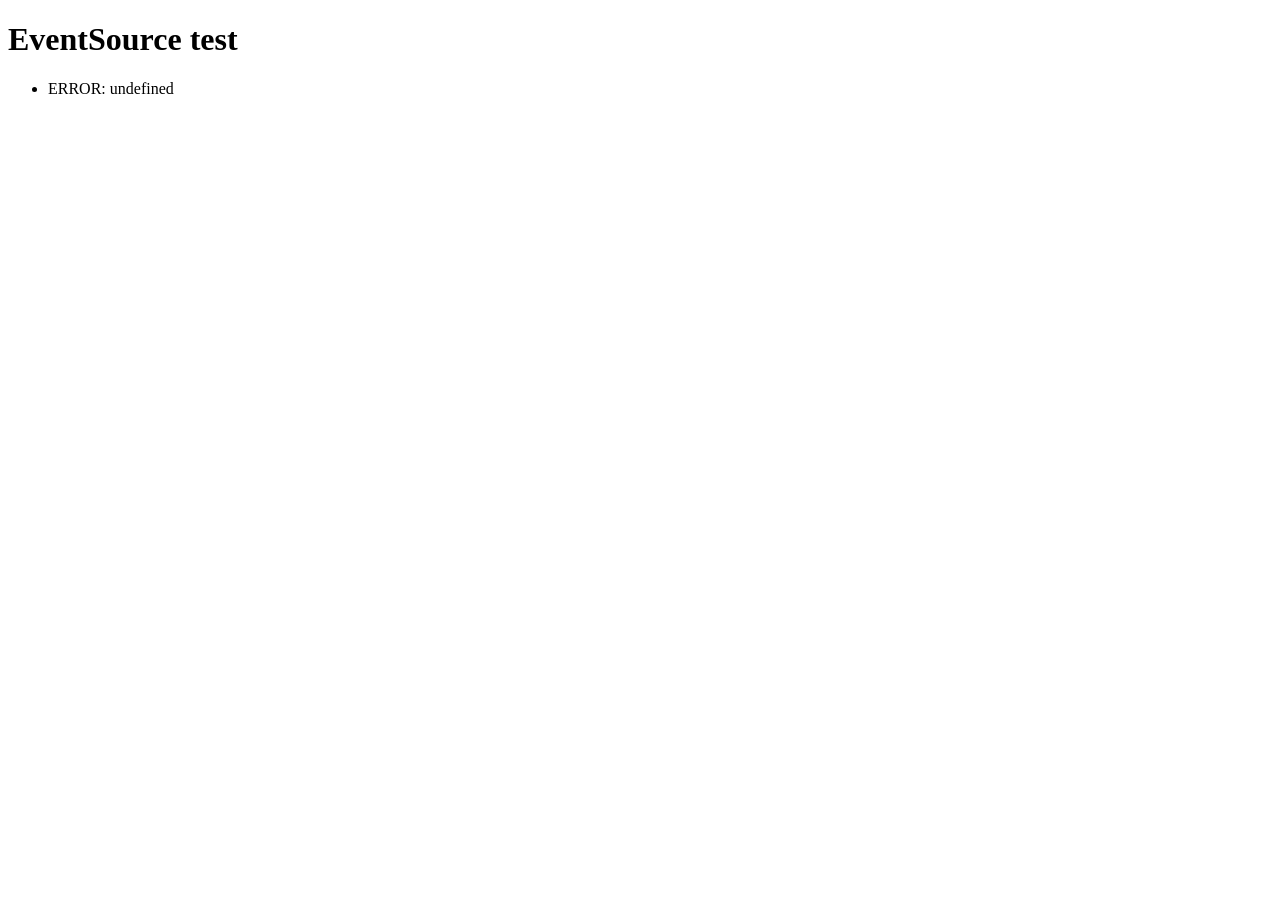
<file: functions/node_modules/firebase-admin/node_modules/faye-websocket/examples/sse.html>
<!doctype html>
<html>
  <head>
    <meta http-equiv="Content-type" content="text/html; charset=utf-8">
    <title>EventSource test</title>
  </head>
  <body>

    <h1>EventSource test</h1>
    <ul></ul>

    <script type="text/javascript">
      var logger = document.getElementsByTagName('ul')[0],
          socket = new EventSource('/');

      var log = function(text) {
        logger.innerHTML += '<li>' + text + '</li>';
      };

      socket.onopen = function() {
        log('OPEN');
      };

      socket.onmessage = function(event) {
        log('MESSAGE: ' + event.data);
      };

      socket.addEventListener('update', function(event) {
        log('UPDATE(' + event.lastEventId + '): ' + event.data);
      });

      socket.onerror = function(event) {
        log('ERROR: ' + event.message);
      };
    </script>

  </body>
</html>
</file>
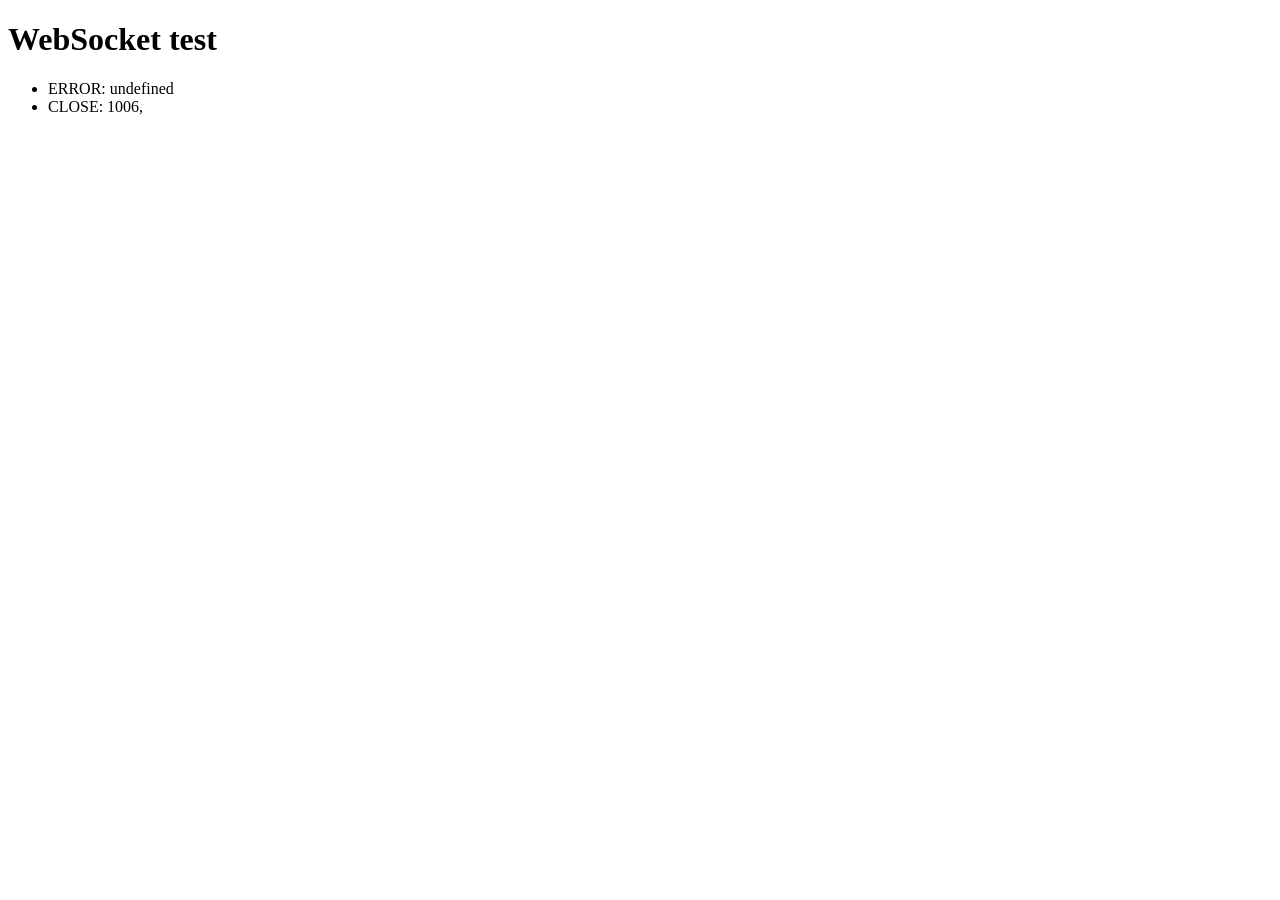
<file: functions/node_modules/firebase-admin/node_modules/faye-websocket/examples/ws.html>
<!doctype html>
<html>
  <head>
    <meta http-equiv="Content-type" content="text/html; charset=utf-8">
    <title>WebSocket test</title>
  </head>
  <body>

    <h1>WebSocket test</h1>
    <ul></ul>

    <script type="text/javascript">
      var logger = document.getElementsByTagName('ul')[0],
          Socket = window.MozWebSocket || window.WebSocket,
          protos = ['foo', 'bar', 'xmpp'],
          socket = new Socket('ws://' + location.hostname + ':' + location.port + '/', protos),
          index  = 0;

      var log = function(text) {
        logger.innerHTML += '<li>' + text + '</li>';
      };

      socket.addEventListener('open', function() {
        log('OPEN: ' + socket.protocol);
        socket.send('Hello, world');
      });

      socket.onerror = function(event) {
        log('ERROR: ' + event.message);
      };

      socket.onmessage = function(event) {
        log('MESSAGE: ' + event.data);
        setTimeout(function() { socket.send(++index + ' ' + event.data) }, 2000);
      };

      socket.onclose = function(event) {
        log('CLOSE: ' + event.code + ', ' + event.reason);
      };
    </script>

  </body>
</html>
</file>
